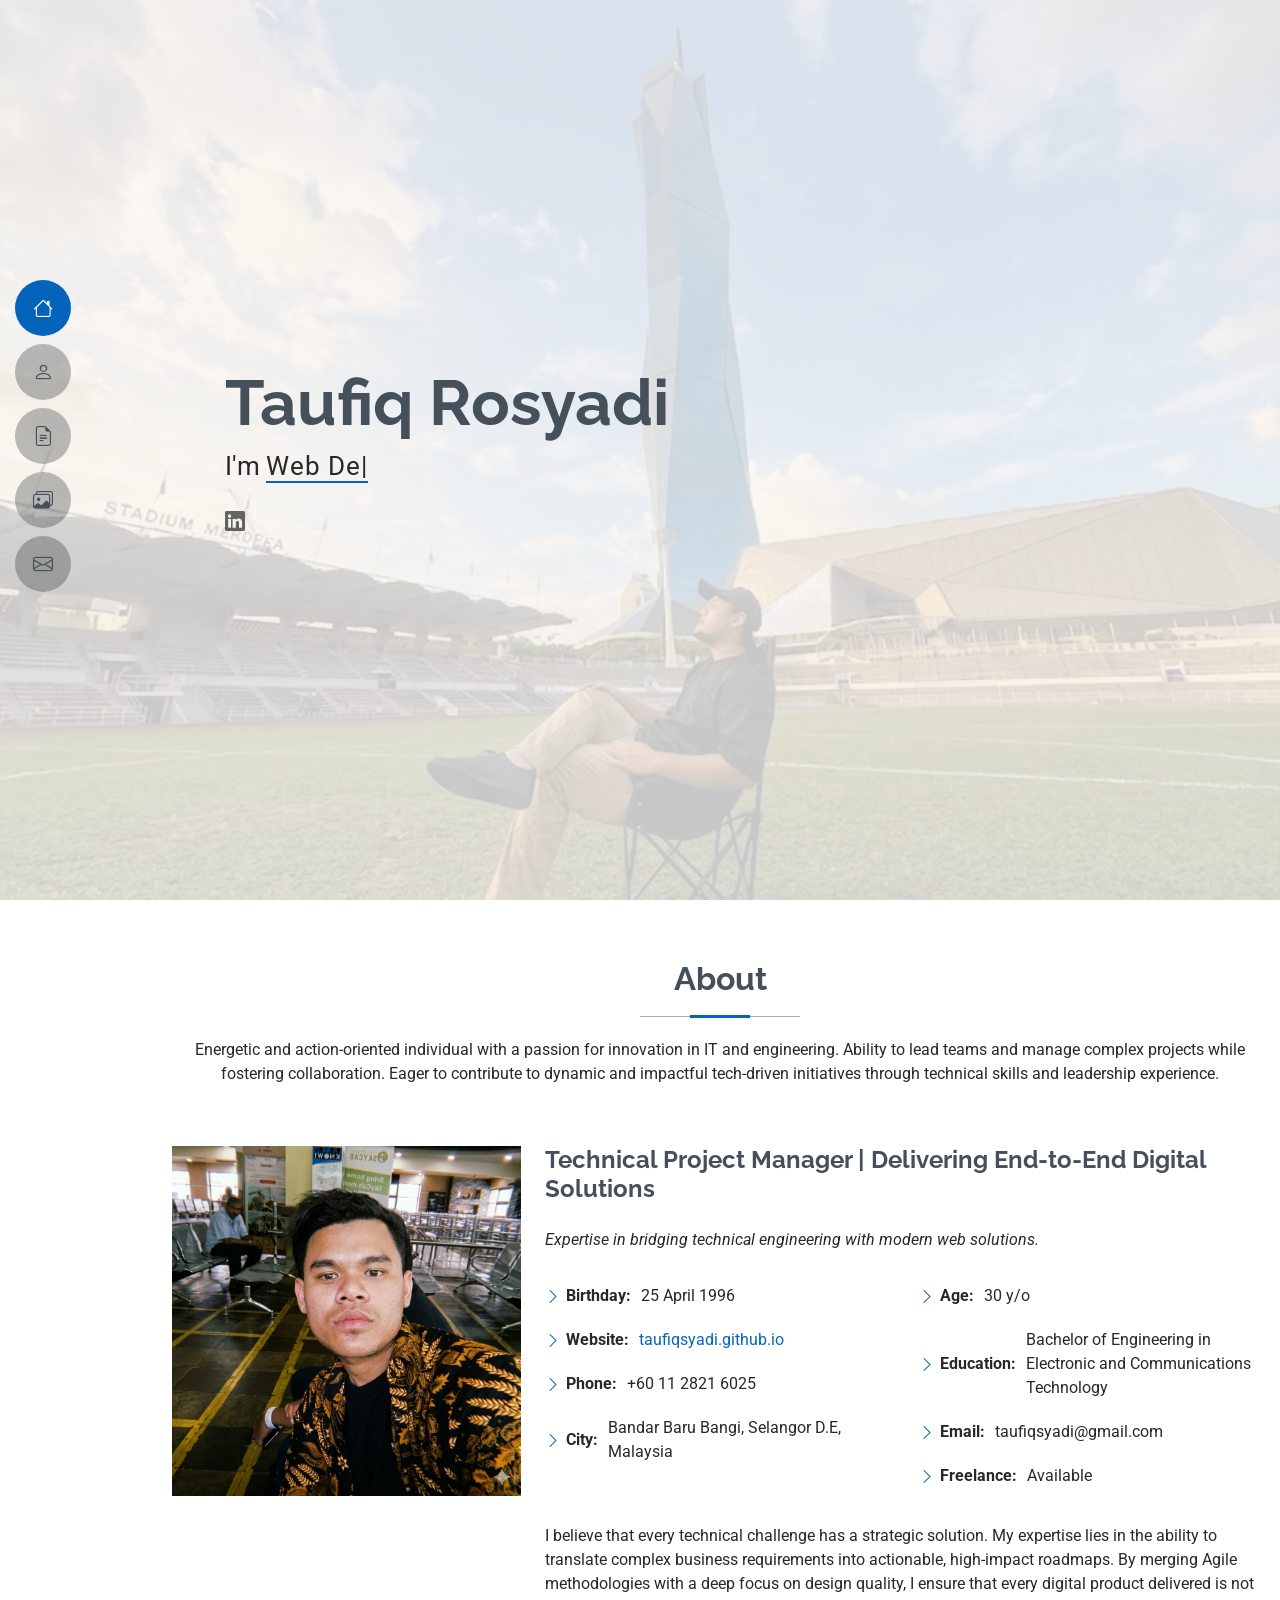
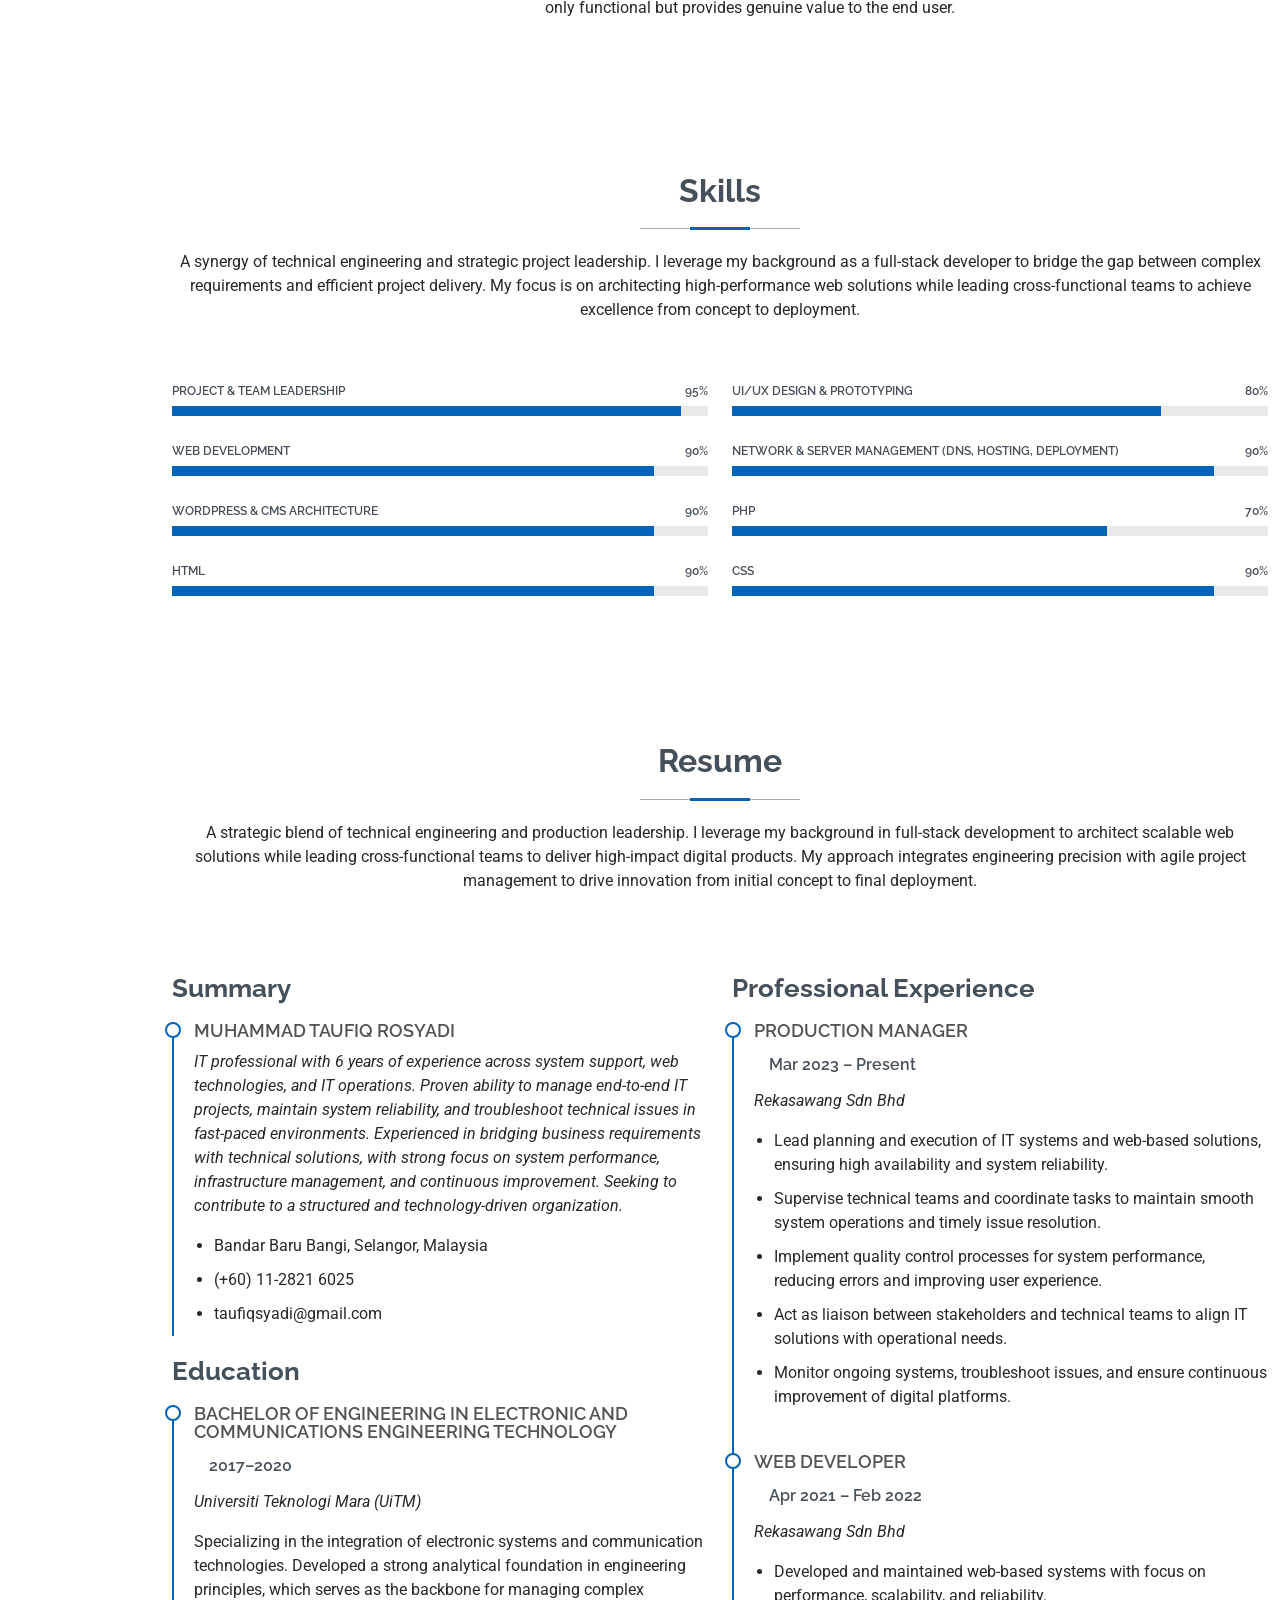
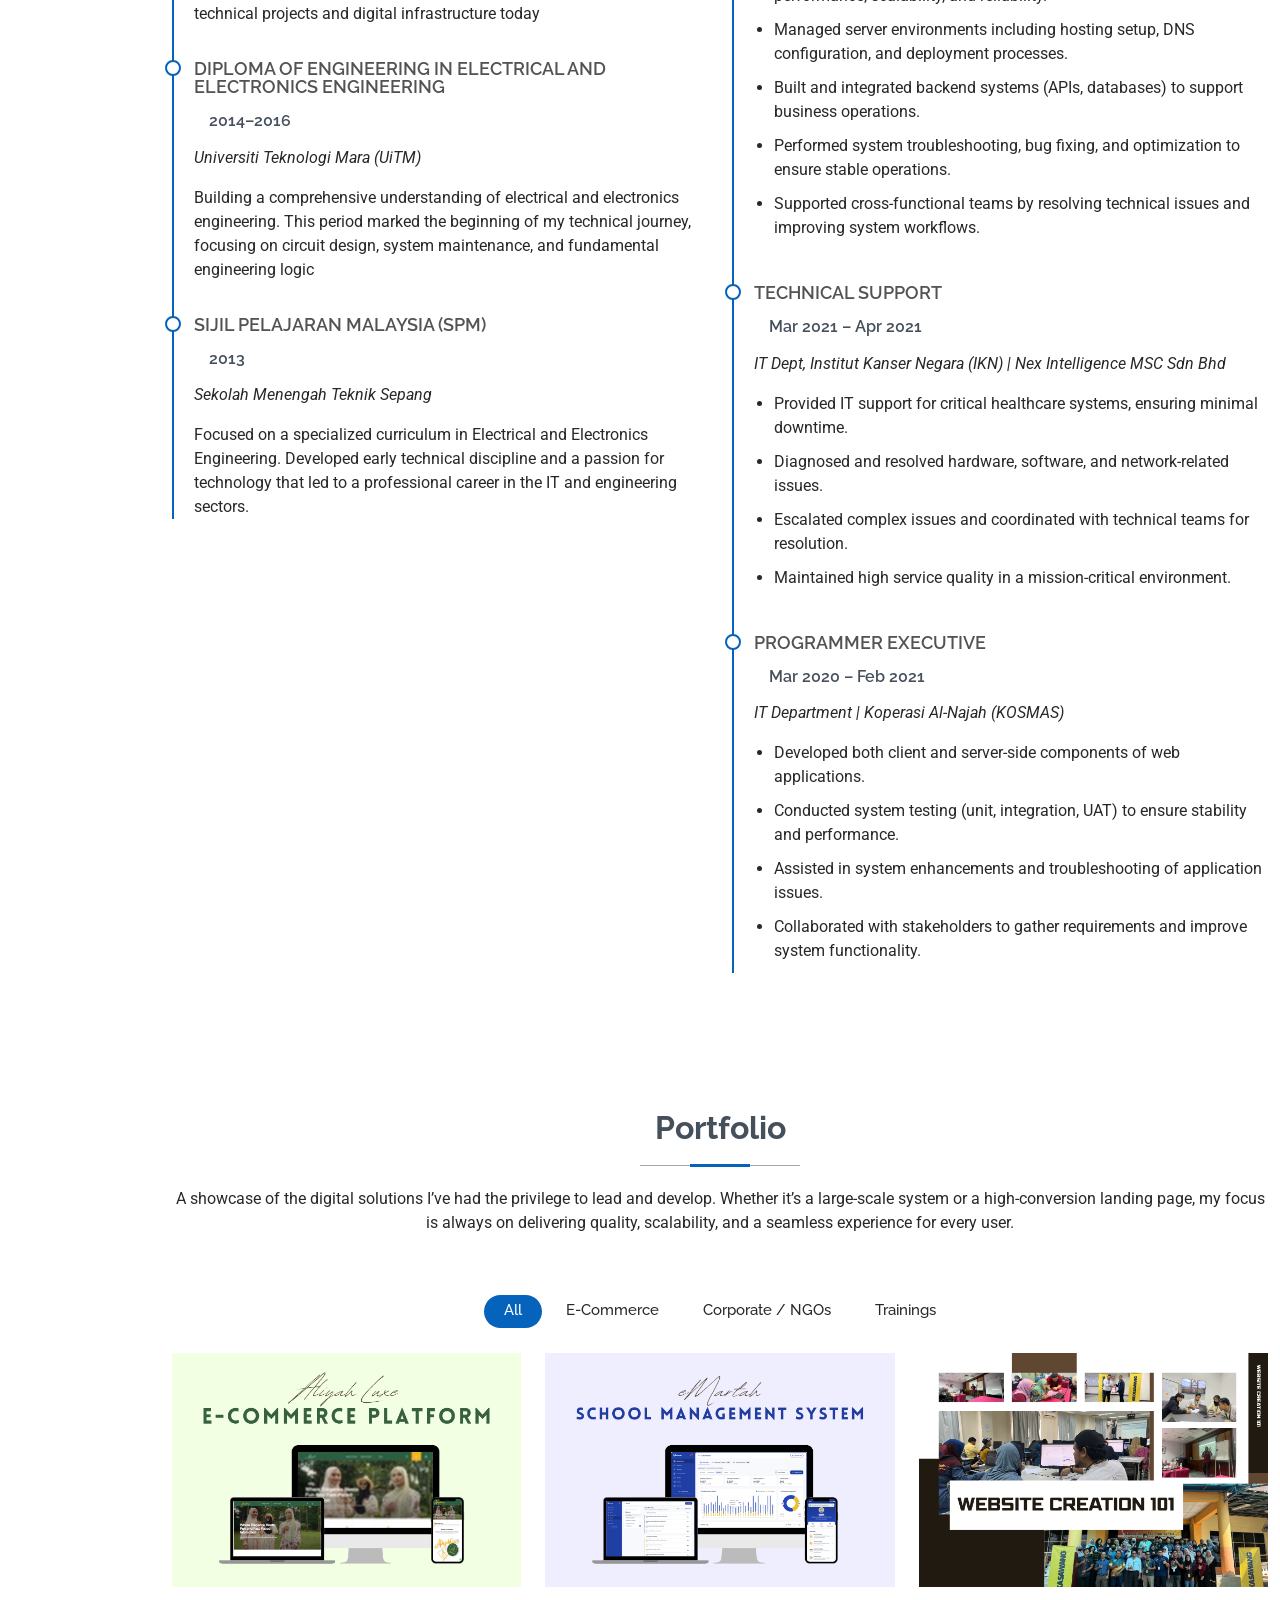
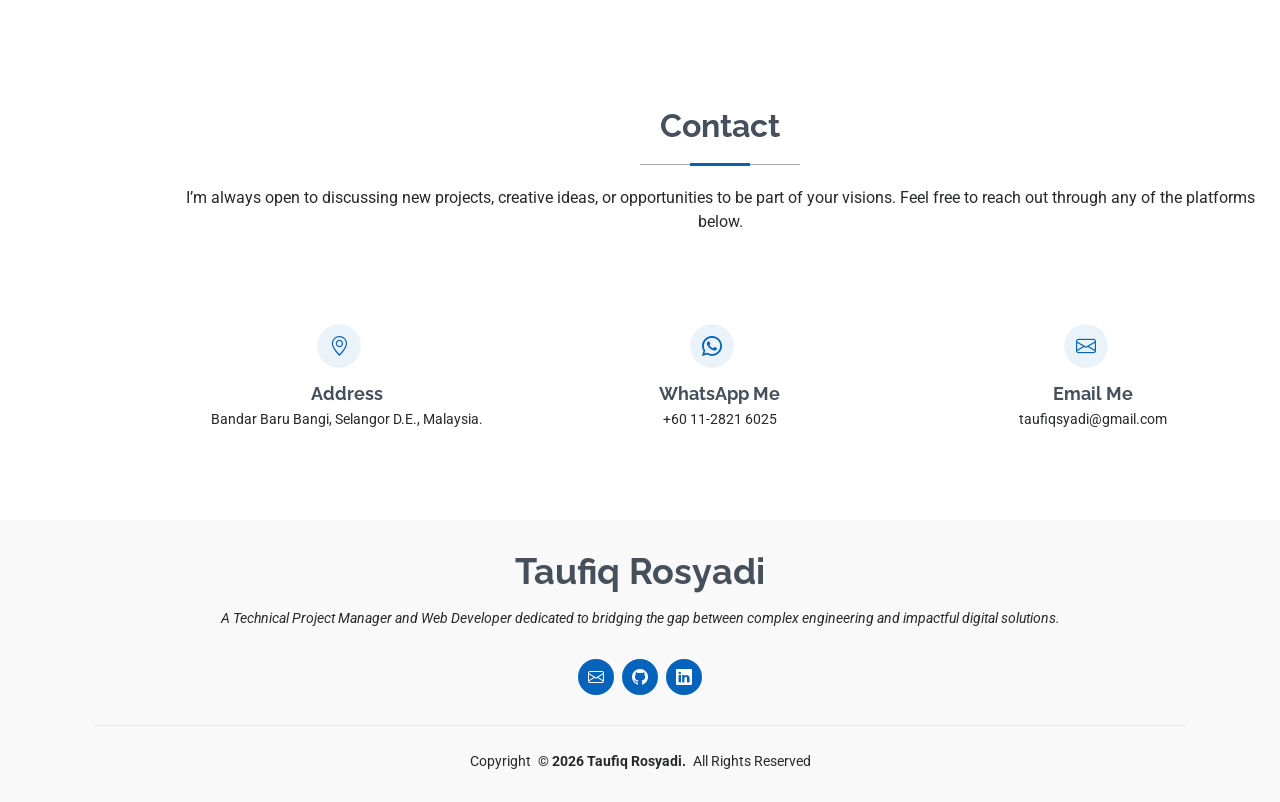
<file: index.html>
<!DOCTYPE html>
<html lang="en">

<head>
  <meta charset="utf-8">
  <meta content="width=device-width, initial-scale=1.0" name="viewport">
  <title>Taufiq Rosyadi | Portfolio</title>
  <meta content="" name="description">
  <meta content="" name="keywords">

  <!-- Favicons -->
  <link href="assets/img/tr-favicon.png" rel="icon">
  <link href="assets/img/tr-favicon.png" rel="apple-touch-icon">

  <!-- Fonts -->
  <link href="https://fonts.googleapis.com" rel="preconnect">
  <link href="https://fonts.gstatic.com" rel="preconnect" crossorigin>
  <link href="https://fonts.googleapis.com/css2?family=Roboto:ital,wght@0,100;0,300;0,400;0,500;0,700;0,900;1,100;1,300;1,400;1,500;1,700;1,900&family=Poppins:ital,wght@0,100;0,200;0,300;0,400;0,500;0,600;0,700;0,800;0,900;1,100;1,200;1,300;1,400;1,500;1,600;1,700;1,800;1,900&family=Raleway:ital,wght@0,100;0,200;0,300;0,400;0,500;0,600;0,700;0,800;0,900;1,100;1,200;1,300;1,400;1,500;1,600;1,700;1,800;1,900&display=swap" rel="stylesheet">

  <!-- Vendor CSS Files -->
  <link href="assets/vendor/bootstrap/css/bootstrap.min.css" rel="stylesheet">
  <link href="assets/vendor/bootstrap-icons/bootstrap-icons.css" rel="stylesheet">
  <link href="assets/vendor/aos/aos.css" rel="stylesheet">
  <link href="assets/vendor/glightbox/css/glightbox.min.css" rel="stylesheet">
  <link href="assets/vendor/swiper/swiper-bundle.min.css" rel="stylesheet">

  <!-- Main CSS File -->
  <link href="assets/css/main.css" rel="stylesheet">

  <!-- =======================================================
============================================================
                TAUFIQ ROSYADI | PORTFOLIO
============================================================

[ PROFIL ]
Technical Project Manager | Delivering End-to-End Digital Solutions

Seorang Production Manager di Rekasawang dengan kepakaran 
dalam menggabungkan kejuruteraan sistem dan solusi digital. 
Fokus kepada pengurusan projek dan kualiti penyampaian produk.
  ======================================================== -->
</head>

<body class="index-page">

  <header id="header" class="header d-flex flex-column justify-content-center">

    <i class="header-toggle d-xl-none bi bi-list"></i>

    <nav id="navmenu" class="navmenu">
      <ul>
        <li><a href="#hero" class="active"><i class="bi bi-house navicon"></i><span>Home</span></a></li>
        <li><a href="#about"><i class="bi bi-person navicon"></i><span>About</span></a></li>
        <li><a href="#resume"><i class="bi bi-file-earmark-text navicon"></i><span>Resume</span></a></li>
        <li><a href="#portfolio"><i class="bi bi-images navicon"></i><span>Portfolio</span></a></li>
        <li><a href="#contact"><i class="bi bi-envelope navicon"></i><span>Contact</span></a></li>
      </ul>
    </nav>

  </header>

  <main class="main">

    <!-- Hero Section -->
    <section id="hero" class="hero section light-background">

      <img src="assets/img/hero-bg-4.png" alt="">

      <div class="container" data-aos="zoom-out">
        <div class="row justify-content-center">
          <div class="col-lg-9">
            <h2>Taufiq Rosyadi</h2>
            <p>I'm <span class="typed" data-typed-items="Web Developer, UI/UX Designer, Tech Lead, IT Project Manager">Production Manager</span><span class="typed-cursor typed-cursor--blink" aria-hidden="true"></span></p>
            <div class="social-links">
              <a href="https://www.linkedin.com/in/taufiqsyadi/"><i class="bi bi-linkedin"></i></a>
            </div>
          </div>
        </div>
      </div>

    </section><!-- /Hero Section -->

    <!-- About Section -->
    <section id="about" class="about section">

      <!-- Section Title -->
<div class="container section-title" data-aos="fade-up">
  <h2>About</h2>
  <p>Energetic and action-oriented individual with a passion for innovation in IT and engineering. Ability to lead teams and manage complex projects while fostering collaboration. 
    Eager to contribute to dynamic and impactful tech-driven initiatives through technical skills and leadership experience.</p>
</div>
        <!-- End Section Title -->

      <div class="container" data-aos="fade-up" data-aos-delay="100">

        <div class="row gy-4 justify-content-center">
          <div class="col-lg-4">
            <img src="assets/img/about img.png" class="img-fluid" alt="">
          </div>
          <div class="col-lg-8 content">
            <h2>Technical Project Manager | Delivering End-to-End Digital Solutions</h2>
            <p class="fst-italic py-3">
              Expertise in bridging technical engineering with modern web solutions.
            </p>
            <div class="row">
              <div class="col-lg-6">
                <ul>
                  <li><i class="bi bi-chevron-right"></i> <strong>Birthday:</strong> <span>25 April 1996</span></li>
                  <li><i class="bi bi-chevron-right"></i> <strong>Website:</strong> <span><a href="https://taufiqsyadi.github.io/">taufiqsyadi.github.io</a></span></li>
                  <li><i class="bi bi-chevron-right"></i> <strong>Phone:</strong> <span>+60 11 2821 6025</span></li>
                  <li><i class="bi bi-chevron-right"></i> <strong>City:</strong> <span>Bandar Baru Bangi, Selangor D.E, Malaysia</span></li>
                </ul>
              </div>
              <div class="col-lg-6">
                <ul>
                  <li><i class="bi bi-chevron-right"></i> <strong>Age:</strong> <span>30 y/o</span></li>
                  <li><i class="bi bi-chevron-right"></i> <strong>Education:</strong> <span>Bachelor of Engineering in Electronic and Communications Technology</span></li>
                  <li><i class="bi bi-chevron-right"></i> <strong>Email:</strong> <span>taufiqsyadi@gmail.com</span></li>
                  <li><i class="bi bi-chevron-right"></i> <strong>Freelance:</strong> <span>Available</span></li>
                </ul>
              </div>
            </div>
            <p class="py-3">
              I believe that every technical challenge has a strategic solution. My expertise lies in the ability to translate complex business requirements into actionable, high-impact roadmaps. 
              By merging Agile methodologies with a deep focus on design quality, I ensure that every digital product delivered is not only functional but provides genuine value to the end user.
            </p>
          </div>
        </div>

      </div>

    </section><!-- /About Section -->


    <!-- Skills Section -->
    <section id="skills" class="skills section">

      <!-- Section Title -->
      <div class="container section-title" data-aos="fade-up">
        <h2>Skills</h2>
        <p>A synergy of technical engineering and strategic project leadership. I leverage my background as a full-stack developer to bridge the gap between complex requirements and efficient project delivery. 
          My focus is on architecting high-performance web solutions while leading cross-functional teams to achieve excellence from concept to deployment.</p>
      </div><!-- End Section Title -->

      <div class="container" data-aos="fade-up" data-aos-delay="100">

        <div class="row skills-content skills-animation">

          <div class="col-lg-6">

            <div class="progress">
              <span class="skill"><span>Project & Team Leadership</span> <i class="val">95%</i></span>
              <div class="progress-bar-wrap">
                <div class="progress-bar" role="progressbar" aria-valuenow="95" aria-valuemin="0" aria-valuemax="100"></div>
              </div>
            </div><!-- End Skills Item -->

            <div class="progress">
              <span class="skill"><span>Web Development</span> <i class="val">90%</i></span>
              <div class="progress-bar-wrap">
                <div class="progress-bar" role="progressbar" aria-valuenow="90" aria-valuemin="0" aria-valuemax="100"></div>
              </div>
            </div><!-- End Skills Item -->

            <div class="progress">
              <span class="skill"><span>WordPress & CMS Architecture</span> <i class="val">90%</i></span>
              <div class="progress-bar-wrap">
                <div class="progress-bar" role="progressbar" aria-valuenow="90" aria-valuemin="0" aria-valuemax="100"></div>
              </div>
            </div><!-- End Skills Item -->

            <div class="progress">
              <span class="skill"><span>HTML</span> <i class="val">90%</i></span>
              <div class="progress-bar-wrap">
                <div class="progress-bar" role="progressbar" aria-valuenow="90" aria-valuemin="0" aria-valuemax="100"></div>
              </div>
            </div><!-- End Skills Item -->

          </div>

          <div class="col-lg-6">

            <div class="progress">
              <span class="skill"><span>UI/UX Design & Prototyping</span> <i class="val">80%</i></span>
              <div class="progress-bar-wrap">
                <div class="progress-bar" role="progressbar" aria-valuenow="80" aria-valuemin="0" aria-valuemax="100"></div>
              </div>
            </div><!-- End Skills Item -->

            <div class="progress">
              <span class="skill"><span>Network & Server Management (DNS, Hosting, Deployment)</span> <i class="val">90%</i></span>
              <div class="progress-bar-wrap">
                <div class="progress-bar" role="progressbar" aria-valuenow="90" aria-valuemin="0" aria-valuemax="100"></div>
              </div>
            </div><!-- End Skills Item -->

            <div class="progress">
              <span class="skill"><span>PHP</span> <i class="val">70%</i></span>
              <div class="progress-bar-wrap">
                <div class="progress-bar" role="progressbar" aria-valuenow="70" aria-valuemin="0" aria-valuemax="100"></div>
              </div>
            </div><!-- End Skills Item -->

            <div class="progress">
              <span class="skill"><span>CSS</span> <i class="val">90%</i></span>
              <div class="progress-bar-wrap">
                <div class="progress-bar" role="progressbar" aria-valuenow="90" aria-valuemin="0" aria-valuemax="100"></div>
              </div>
            </div><!-- End Skills Item -->

          </div>

        </div>

      </div>

    </section><!-- /Skills Section -->


        </div>

      </div>

    </section><!-- /Stats Section -->

    <!-- Resume Section -->
    <section id="resume" class="resume section">

      <!-- Section Title -->
      <div class="container section-title" data-aos="fade-up">
        <h2>Resume</h2>
        <p>A strategic blend of technical engineering and production leadership. I leverage my background in full-stack development to architect scalable web solutions while leading cross-functional teams to deliver high-impact digital products. 
          My approach integrates engineering precision with agile project management to drive innovation from initial concept to final deployment.</p>
      </div><!-- End Section Title -->

      <div class="container">

        <div class="row">

          <div class="col-lg-6" data-aos="fade-up" data-aos-delay="100">
            <h3 class="resume-title">Summary</h3>

            <div class="resume-item pb-0">
              <h4>Muhammad Taufiq Rosyadi</h4>
              <p><em>IT professional with 6 years of experience across system support, web technologies, and IT operations. Proven ability to manage end-to-end IT projects, maintain system reliability, and troubleshoot technical issues in fast-paced environments. 
                Experienced in bridging business requirements with technical solutions, with strong focus on system performance, infrastructure management, and continuous improvement. Seeking to contribute to a structured and technology-driven organization.</em></p>
              <ul>
                <li>Bandar Baru Bangi, Selangor, Malaysia</li>
                <li>(+60) 11-2821 6025</li>
                <li>taufiqsyadi@gmail.com</li>
              </ul>
            </div><!-- Edn Resume Item -->

            <h3 class="resume-title">Education</h3>
            <div class="resume-item">
              <h4>Bachelor of Engineering in Electronic and Communications Engineering Technology</h4>
              <h5>2017–2020</h5>
              <p><em>Universiti Teknologi Mara (UiTM)</em></p>
              <p>Specializing in the integration of electronic systems and communication technologies. Developed a strong analytical foundation in engineering principles, which serves as the backbone for managing complex technical projects and digital infrastructure today</p>
            </div><!-- Edn Resume Item -->

            <div class="resume-item">
              <h4>Diploma of Engineering in Electrical and Electronics Engineering</h4>
              <h5>2014–2016</h5>
              <p><em>Universiti Teknologi Mara (UiTM)</em></p>
              <p>Building a comprehensive understanding of electrical and electronics engineering. This period marked the beginning of my technical journey, focusing on circuit design, system maintenance, and fundamental engineering logic</p>
            </div><!-- Edn Resume Item -->

            <div class="resume-item">
              <h4>Sijil Pelajaran Malaysia (SPM)</h4>
              <h5>2013</h5>
              <p><em>Sekolah Menengah Teknik Sepang</em></p>
              <p>Focused on a specialized curriculum in Electrical and Electronics Engineering. Developed early technical discipline and a passion for technology that led to a professional career in the IT and engineering sectors.</p>
            </div><!-- Edn Resume Item -->

          </div>

          <div class="col-lg-6" data-aos="fade-up" data-aos-delay="200">
            <h3 class="resume-title">Professional Experience</h3>
            <div class="resume-item">
              <h4>Production Manager</h4>
              <h5>Mar 2023 – Present</h5>
              <p><em>Rekasawang Sdn Bhd </em></p>
              <ul>
                <li>Lead planning and execution of IT systems and web-based solutions, ensuring high availability and system reliability.</li>
                <li>Supervise technical teams and coordinate tasks to maintain smooth system operations and timely issue resolution.</li>
                <li>Implement quality control processes for system performance, reducing errors and improving user experience.</li>
                <li>Act as liaison between stakeholders and technical teams to align IT solutions with operational needs.</li>
                <li>Monitor ongoing systems, troubleshoot issues, and ensure continuous improvement of digital platforms.</li>
              </ul>
            </div><!-- Edn Resume Item -->

            <div class="resume-item">
              <h4>Web Developer</h4>
              <h5>Apr 2021 – Feb 2022</h5>
              <p><em>Rekasawang Sdn Bhd</em></p>
              <ul>
                <li>Developed and maintained web-based systems with focus on performance, scalability, and reliability.</li>
                <li>Managed server environments including hosting setup, DNS configuration, and deployment processes.</li>
                <li>Built and integrated backend systems (APIs, databases) to support business operations.</li>
                <li>Performed system troubleshooting, bug fixing, and optimization to ensure stable operations.</li>
                <li>Supported cross-functional teams by resolving technical issues and improving system workflows.</li>
              </ul>
            </div><!-- Edn Resume Item -->

            <div class="resume-item">
              <h4>Technical Support</h4>
              <h5>Mar 2021 – Apr 2021</h5>
              <p><em>IT Dept, Institut Kanser Negara (IKN) | Nex Intelligence MSC Sdn Bhd</em></p>
              <ul>
                <li>Provided IT support for critical healthcare systems, ensuring minimal downtime.</li>
                <li>Diagnosed and resolved hardware, software, and network-related issues.</li>
                <li>Escalated complex issues and coordinated with technical teams for resolution.</li>
                <li>Maintained high service quality in a mission-critical environment.</li>
              </ul>
            </div><!-- Edn Resume Item -->

            <div class="resume-item">
              <h4>Programmer Executive</h4>
              <h5>Mar 2020 – Feb 2021</h5>
              <p><em>IT Department | Koperasi Al-Najah (KOSMAS)</em></p>
              <ul>
                <li>Developed both client and server-side components of web applications.</li>
                <li>Conducted system testing (unit, integration, UAT) to ensure stability and performance.</li>
                <li>Assisted in system enhancements and troubleshooting of application issues.</li>
                <li>Collaborated with stakeholders to gather requirements and improve system functionality.</li>
              </ul>
            </div><!-- Edn Resume Item -->
            
          </div>

        </div>

      </div>

    </section><!-- /Resume Section -->

    <!-- Portfolio Section -->
    <section id="portfolio" class="portfolio section">

      <!-- Section Title -->
      <div class="container section-title" data-aos="fade-up">
        <h2>Portfolio</h2>
        <p>A showcase of the digital solutions I’ve had the privilege to lead and develop. Whether it’s a large-scale system or a high-conversion landing page, my focus is always on delivering quality, scalability, and a seamless experience for every user.</p>
      </div><!-- End Section Title -->

      <div class="container">

        <div class="isotope-layout" data-default-filter="*" data-layout="masonry" data-sort="original-order">

          <ul class="portfolio-filters isotope-filters" data-aos="fade-up" data-aos-delay="100">
            <li data-filter="*" class="filter-active">All</li>
            <li data-filter=".filter-app">E-Commerce</li>
            <li data-filter=".filter-product">Corporate / NGOs </li>
            <li data-filter=".filter-branding">Trainings</li>
          </ul><!-- End Portfolio Filters -->

          <div class="row gy-4 isotope-container" data-aos="fade-up" data-aos-delay="200">

            <div class="col-lg-4 col-md-6 portfolio-item isotope-item filter-app">
              <img src="assets/img/masonry-portfolio/Aliyah Luxe 01.png" class="img-fluid" alt="">
              <div class="portfolio-info">
                <h4>Aliyah Luxe</h4>
                <p>E-Commerce Platform</p>
                <a href="assets/img/masonry-portfolio/Aliyah Luxe 01.png" title="App 1" data-gallery="portfolio-gallery-app" class="glightbox preview-link"><i class="bi bi-zoom-in"></i></a>
                <a href="portfolio-details.html" title="More Details" class="details-link"><i class="bi bi-link-45deg"></i></a>
              </div>
            </div><!-- End Portfolio Item -->

            <div class="col-lg-4 col-md-6 portfolio-item isotope-item filter-product">
              <img src="assets/img/masonry-portfolio/eMartah 01.png" class="img-fluid" alt="">
              <div class="portfolio-info">
                <h4>eMartah</h4>
                <p>School management system</p>
                <a href="assets/img/masonry-portfolio/eMartah 01.png" title="Product 1" data-gallery="portfolio-gallery-product" class="glightbox preview-link"><i class="bi bi-zoom-in"></i></a>
                <a href="emartah-portfolio.html" title="More Details" class="details-link"><i class="bi bi-link-45deg"></i></a>
              </div>
            </div><!-- End Portfolio Item -->

            <div class="col-lg-4 col-md-6 portfolio-item isotope-item filter-branding">
              <img src="assets/img/masonry-portfolio/Arau01.png" class="img-fluid" alt="">
              <div class="portfolio-info">
                <h4>Speaker / Trainer</h4>
                <p>PolyCC KEDAH PERLIS @ PAUH INN PTSS</p>
                <a href="assets/img/masonry-portfolio/Arau01.png" title="Branding 1" data-gallery="portfolio-gallery-branding" class="glightbox preview-link"><i class="bi bi-zoom-in"></i></a>
                <a href="arau-portfolio-details.html" title="More Details" class="details-link"><i class="bi bi-link-45deg"></i></a>
              </div>
            </div><!-- End Portfolio Item -->

         <!--   <div class="col-lg-4 col-md-6 portfolio-item isotope-item filter-app">
              <img src="assets/img/masonry-portfolio/masonry-portfolio-4.jpg" class="img-fluid" alt="">
              <div class="portfolio-info">
                <h4>App 2</h4>
                <p>Lorem ipsum, dolor sit</p>
                <a href="assets/img/masonry-portfolio/masonry-portfolio-4.jpg" title="App 2" data-gallery="portfolio-gallery-app" class="glightbox preview-link"><i class="bi bi-zoom-in"></i></a>
                <a href="portfolio-details.html" title="More Details" class="details-link"><i class="bi bi-link-45deg"></i></a>
              </div>
            </div> End Portfolio Item -->

          <!--  <div class="col-lg-4 col-md-6 portfolio-item isotope-item filter-product">
              <img src="assets/img/masonry-portfolio/masonry-portfolio-5.jpg" class="img-fluid" alt="">
              <div class="portfolio-info">
                <h4>Product 2</h4>
                <p>Lorem ipsum, dolor sit</p>
                <a href="assets/img/masonry-portfolio/masonry-portfolio-5.jpg" title="Product 2" data-gallery="portfolio-gallery-product" class="glightbox preview-link"><i class="bi bi-zoom-in"></i></a>
                <a href="portfolio-details.html" title="More Details" class="details-link"><i class="bi bi-link-45deg"></i></a>
              </div>
            </div> End Portfolio Item -->

           <!-- <div class="col-lg-4 col-md-6 portfolio-item isotope-item filter-branding">
              <img src="assets/img/masonry-portfolio/masonry-portfolio-6.jpg" class="img-fluid" alt="">
              <div class="portfolio-info">
                <h4>Branding 2</h4>
                <p>Lorem ipsum, dolor sit</p>
                <a href="assets/img/masonry-portfolio/masonry-portfolio-6.jpg" title="Branding 2" data-gallery="portfolio-gallery-branding" class="glightbox preview-link"><i class="bi bi-zoom-in"></i></a>
                <a href="portfolio-details.html" title="More Details" class="details-link"><i class="bi bi-link-45deg"></i></a>
              </div>
            </div> End Portfolio Item -->

           <!-- <div class="col-lg-4 col-md-6 portfolio-item isotope-item filter-app">
              <img src="assets/img/masonry-portfolio/masonry-portfolio-7.jpg" class="img-fluid" alt="">
              <div class="portfolio-info">
                <h4>App 3</h4>
                <p>Lorem ipsum, dolor sit</p>
                <a href="assets/img/masonry-portfolio/masonry-portfolio-7.jpg" title="App 3" data-gallery="portfolio-gallery-app" class="glightbox preview-link"><i class="bi bi-zoom-in"></i></a>
                <a href="portfolio-details.html" title="More Details" class="details-link"><i class="bi bi-link-45deg"></i></a>
              </div>
            </div> End Portfolio Item -->

         <!--   <div class="col-lg-4 col-md-6 portfolio-item isotope-item filter-product">
              <img src="assets/img/masonry-portfolio/masonry-portfolio-8.jpg" class="img-fluid" alt="">
              <div class="portfolio-info">
                <h4>Product 3</h4>
                <p>Lorem ipsum, dolor sit</p>
                <a href="assets/img/masonry-portfolio/masonry-portfolio-8.jpg" title="Product 3" data-gallery="portfolio-gallery-product" class="glightbox preview-link"><i class="bi bi-zoom-in"></i></a>
                <a href="portfolio-details.html" title="More Details" class="details-link"><i class="bi bi-link-45deg"></i></a>
              </div>
            </div> End Portfolio Item -->

           <!-- <div class="col-lg-4 col-md-6 portfolio-item isotope-item filter-branding">
              <img src="assets/img/masonry-portfolio/masonry-portfolio-9.jpg" class="img-fluid" alt="">
              <div class="portfolio-info">
                <h4>Branding 3</h4>
                <p>Lorem ipsum, dolor sit</p>
                <a href="assets/img/masonry-portfolio/masonry-portfolio-9.jpg" title="Branding 2" data-gallery="portfolio-gallery-branding" class="glightbox preview-link"><i class="bi bi-zoom-in"></i></a>
                <a href="portfolio-details.html" title="More Details" class="details-link"><i class="bi bi-link-45deg"></i></a>
              </div>
            </div> End Portfolio Item -->

          </div><!-- End Portfolio Container -->

        </div>

      </div>

    </section><!-- /Portfolio Section -->


    <!-- Contact Section -->
<section id="contact" class="contact section">

  <div class="container section-title" data-aos="fade-up">
    <h2>Contact</h2>
    <p>I’m always open to discussing new projects, creative ideas, or opportunities to be part of your visions. Feel free to reach out through any of the platforms below.</p>
  </div><div class="container" data-aos="fade" data-aos-delay="100">

    <div class="row gy-4 justify-content-center">

      <div class="col-lg-4 col-md-6">
        <div class="info-item d-flex flex-column align-items-center justify-content-center" data-aos="fade-up" data-aos-delay="200" style="padding: 30px; height: 100%; text-align: center;">
          <i class="bi bi-geo-alt" style="margin-bottom: 15px;"></i>
          <div>
            <h3>Address</h3>
            <p>Bandar Baru Bangi, Selangor D.E., Malaysia.</p>
          </div>
        </div>
      </div><div class="col-lg-4 col-md-6">
        <a href="https://wa.me/601128216025" target="_blank" style="text-decoration: none; color: inherit;">
          <div class="info-item d-flex flex-column align-items-center justify-content-center" data-aos="fade-up" data-aos-delay="300" style="padding: 30px; height: 100%; text-align: center;">
            <i class="bi bi-whatsapp" style="margin-bottom: 15px;"></i>
            <div>
              <h3>WhatsApp Me</h3>
              <p>+60 11-2821 6025</p>
            </div>
          </div>
        </a>
      </div><div class="col-lg-4 col-md-6">
        <a href="mailto:taufiqsyadi@gmail.com" style="text-decoration: none; color: inherit;">
          <div class="info-item d-flex flex-column align-items-center justify-content-center" data-aos="fade-up" data-aos-delay="400" style="padding: 30px; height: 100%; text-align: center;">
            <i class="bi bi-envelope" style="margin-bottom: 15px;"></i>
            <div>
              <h3>Email Me</h3>
              <p>taufiqsyadi@gmail.com</p>
            </div>
          </div>
        </a>
      </div></div>

  </div>

</section><!-- /Contact Section -->

  </main>

  <footer id="footer" class="footer position-relative light-background">
    <div class="container">
      <h3 class="sitename">Taufiq Rosyadi</h3>
      <p>A Technical Project Manager and Web Developer dedicated to bridging the gap between complex engineering and impactful digital solutions.</p>
      <div class="social-links d-flex justify-content-center">
        <a href="mailto:taufiqsyadi@gmail.com"><i class="bi bi-envelope"></i></a>
        <a href="taufiqsyadi.github.io"><i class="bi bi-github"></i></a>
        <a href="https://www.linkedin.com/in/taufiqsyadi/"><i class="bi bi-linkedin"></i></a>
      </div>
      <div class="container">
        <div class="copyright">
          <span>Copyright</span> <strong class="px-1 sitename">© 2026 Taufiq Rosyadi.</strong> <span>All Rights Reserved</span>
        </div>

      </div>
    </div>
  </footer>

  <!-- Scroll Top -->
  <a href="#" id="scroll-top" class="scroll-top d-flex align-items-center justify-content-center"><i class="bi bi-arrow-up-short"></i></a>

  <!-- Preloader -->
  <div id="preloader"></div>

  <!-- Vendor JS Files -->
  <script src="assets/vendor/bootstrap/js/bootstrap.bundle.min.js"></script>
  <script src="assets/vendor/php-email-form/validate.js"></script>
  <script src="assets/vendor/aos/aos.js"></script>
  <script src="assets/vendor/typed.js/typed.umd.js"></script>
  <script src="assets/vendor/purecounter/purecounter_vanilla.js"></script>
  <script src="assets/vendor/waypoints/noframework.waypoints.js"></script>
  <script src="assets/vendor/glightbox/js/glightbox.min.js"></script>
  <script src="assets/vendor/imagesloaded/imagesloaded.pkgd.min.js"></script>
  <script src="assets/vendor/isotope-layout/isotope.pkgd.min.js"></script>
  <script src="assets/vendor/swiper/swiper-bundle.min.js"></script>

  <!-- Main JS File -->
  <script src="assets/js/main.js"></script>

</body>

</html>
</file>
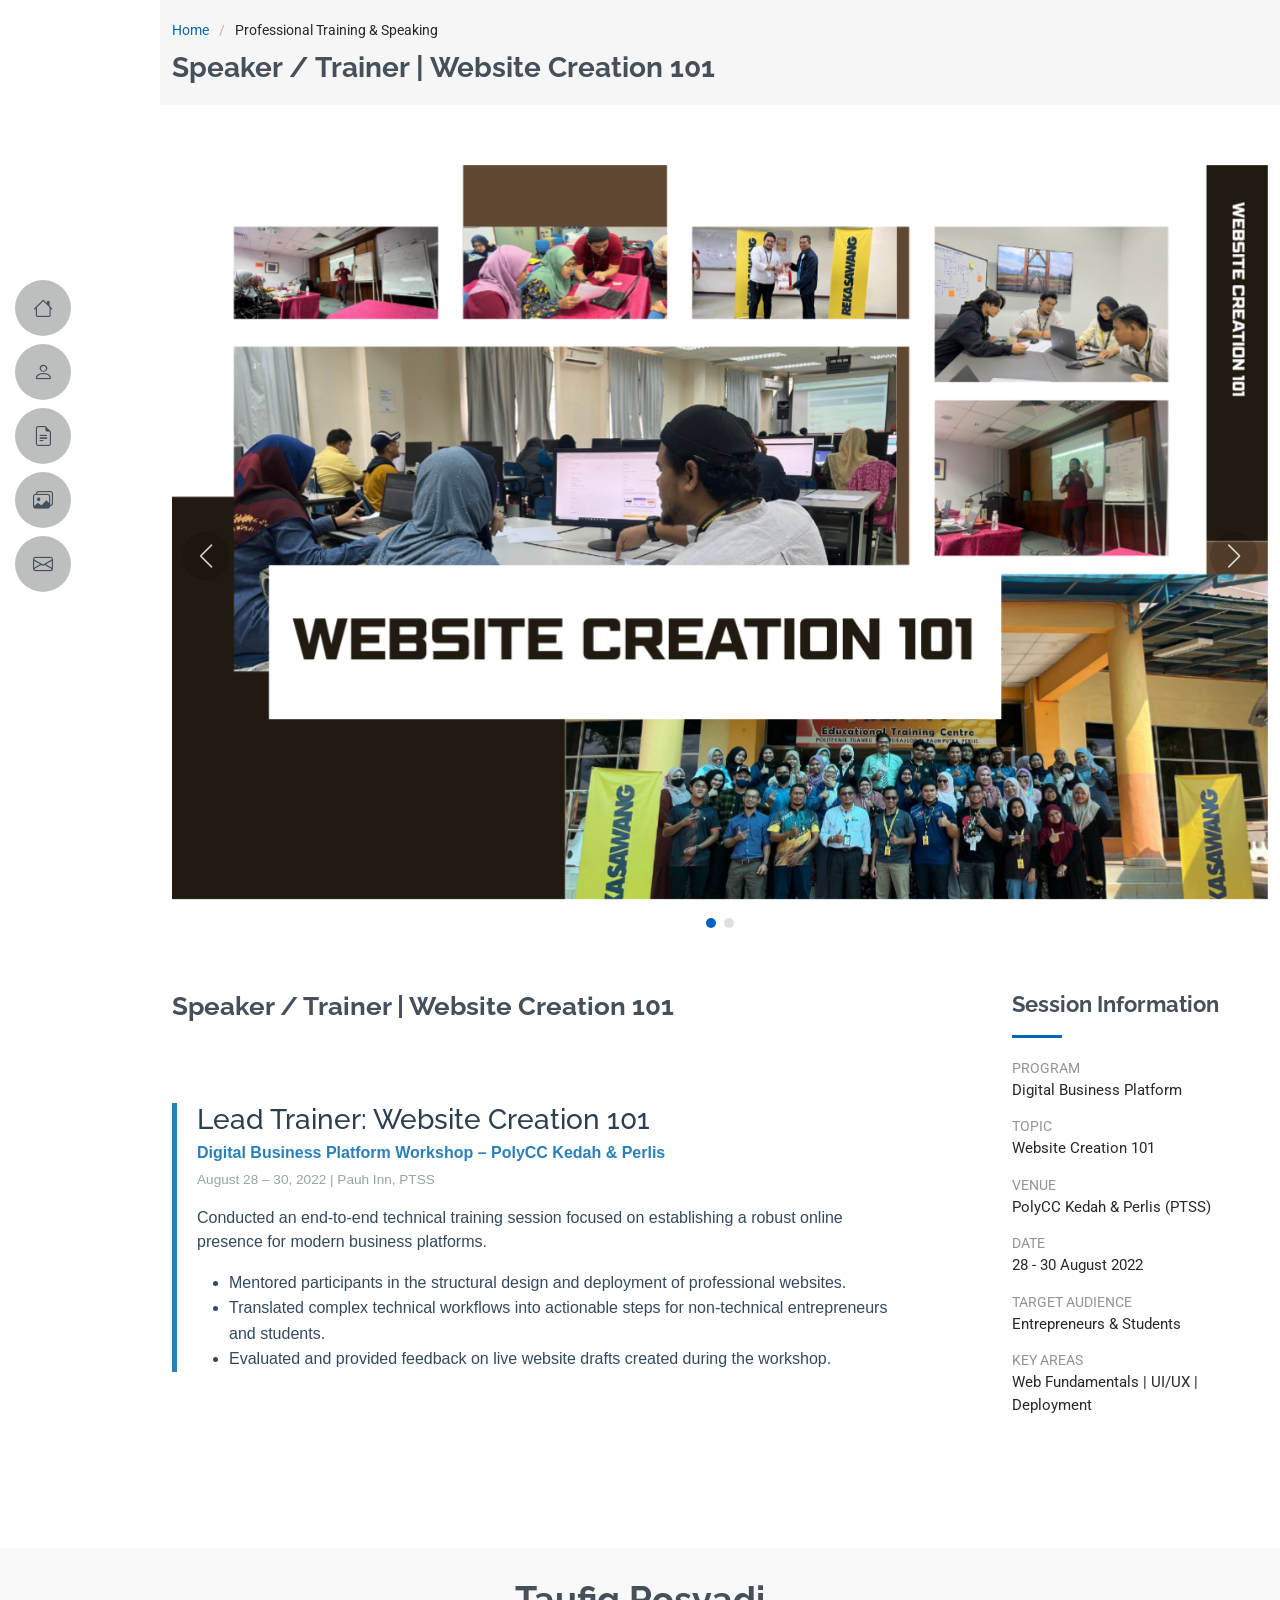
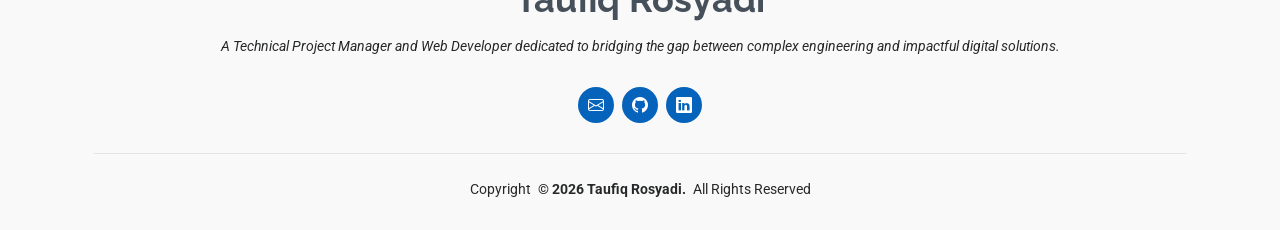
<file: arau-portfolio-details.html>
<!DOCTYPE html>
<html lang="en">

<head>
  <meta charset="utf-8">
  <meta content="width=device-width, initial-scale=1.0" name="viewport">
  <title>Portfolio Professional Training & Speaking</title>
  <meta content="" name="description">
  <meta content="" name="keywords">

  <!-- Favicons -->
  <link href="assets/img/tr-favicon.png" rel="icon">
  <link href="assets/img/tr-favicon.png" rel="apple-touch-icon">

  <!-- Fonts -->
  <link href="https://fonts.googleapis.com" rel="preconnect">
  <link href="https://fonts.gstatic.com" rel="preconnect" crossorigin>
  <link href="https://fonts.googleapis.com/css2?family=Roboto:ital,wght@0,100;0,300;0,400;0,500;0,700;0,900;1,100;1,300;1,400;1,500;1,700;1,900&family=Poppins:ital,wght@0,100;0,200;0,300;0,400;0,500;0,600;0,700;0,800;0,900;1,100;1,200;1,300;1,400;1,500;1,600;1,700;1,800;1,900&family=Raleway:ital,wght@0,100;0,200;0,300;0,400;0,500;0,600;0,700;0,800;0,900;1,100;1,200;1,300;1,400;1,500;1,600;1,700;1,800;1,900&display=swap" rel="stylesheet">

  <!-- Vendor CSS Files -->
  <link href="assets/vendor/bootstrap/css/bootstrap.min.css" rel="stylesheet">
  <link href="assets/vendor/bootstrap-icons/bootstrap-icons.css" rel="stylesheet">
  <link href="assets/vendor/aos/aos.css" rel="stylesheet">
  <link href="assets/vendor/glightbox/css/glightbox.min.css" rel="stylesheet">
  <link href="assets/vendor/swiper/swiper-bundle.min.css" rel="stylesheet">

  <!-- Main CSS File -->
  <link href="assets/css/main.css" rel="stylesheet">
  <!-- =======================================================
============================================================
                TAUFIQ ROSYADI | PORTFOLIO
============================================================

[ PROFIL ]
Technical Project Manager | Delivering End-to-End Digital Solutions

Seorang Production Manager di Rekasawang dengan kepakaran 
dalam menggabungkan kejuruteraan sistem dan solusi digital. 
Fokus kepada pengurusan projek dan kualiti penyampaian produk.
  ======================================================== -->
</head>

<body class="portfolio-details-page">

  <header id="header" class="header d-flex flex-column justify-content-center">

    <i class="header-toggle d-xl-none bi bi-list"></i>

    <nav id="navmenu" class="navmenu">
      <ul>
        <li><a href="taufiqsyadi.github.io/#hero"><i class="bi bi-house navicon"></i><span>Home</span></a></li>
        <li><a href="taufiqsyadi.github.io/#about"><i class="bi bi-person navicon"></i><span>About</span></a></li>
        <li><a href="taufiqsyadi.github.io/#resume"><i class="bi bi-file-earmark-text navicon"></i><span>Resume</span></a></li>
        <li><a href="taufiqsyadi.github.io/#portfolio"><i class="bi bi-images navicon"></i><span>Portfolio</span></a></li>
        <li><a href="taufiqsyadi.github.io/#contact"><i class="bi bi-envelope navicon"></i><span>Contact</span></a></li>
      </ul>
    </nav>

  </header>

  <main class="main">

    <!-- Page Title -->
    <div class="page-title" data-aos="fade">
      <div class="container">
        <nav class="breadcrumbs">
          <ol>
            <li><a href="index.html">Home</a></li>
            <li class="current">Professional Training & Speaking</li>
          </ol>
        </nav>
        <h1>Speaker / Trainer | Website Creation 101</h1>
      </div>
    </div><!-- End Page Title -->

    <!-- Portfolio Details Section -->
    <section id="portfolio-details" class="portfolio-details section">

      <div class="container" data-aos="fade-up">

        <div class="portfolio-details-slider swiper init-swiper">
          <script type="application/json" class="swiper-config">
            {
              "loop": true,
              "speed": 600,
              "autoplay": {
                "delay": 5000
              },
              "slidesPerView": "auto",
              "navigation": {
                "nextEl": ".swiper-button-next",
                "prevEl": ".swiper-button-prev"
              },
              "pagination": {
                "el": ".swiper-pagination",
                "type": "bullets",
                "clickable": true
              }
            }
          </script>
          <div class="swiper-wrapper align-items-center">

            <div class="swiper-slide">
              <img src="assets/img/portfolio/Arau01.png" alt="">
            </div>

            <div class="swiper-slide">
              <img src="assets/img/portfolio/Arau02.png" alt="">
            </div>

          </div>
          <div class="swiper-button-prev"></div>
          <div class="swiper-button-next"></div>
          <div class="swiper-pagination"></div>
        </div>

        <div class="row justify-content-between gy-4 mt-4">

          <div class="col-lg-8" data-aos="fade-up">
            <div class="portfolio-description">
              <h2>Speaker / Trainer | Website Creation 101</h2>
                <section class="portfolio-item" style="margin-bottom: 40px; font-family: sans-serif;">
                    <div style="border-left: 5px solid #2980b9; padding-left: 20px;">
                        <h3 style="margin: 0; color: #2c3e50;">Lead Trainer: Website Creation 101</h3>
                        <p style="margin: 5px 0; font-weight: 600; color: #2980b9;">
                            Digital Business Platform Workshop – PolyCC Kedah & Perlis
                        </p>
                        <span style="display: block; font-size: 0.85em; color: #95a5a6; margin-bottom: 15px;">
                            August 28 – 30, 2022 | Pauh Inn, PTSS
                        </span>
                        
                        <p style="color: #34495e; line-height: 1.5;">
                            Conducted an end-to-end technical training session focused on establishing a robust online presence for modern business platforms.
                        </p>
                        
                        <ul style="color: #34495e; line-height: 1.6;">
                            <li>Mentored participants in the structural design and deployment of professional websites.</li>
                            <li>Translated complex technical workflows into actionable steps for non-technical entrepreneurs and students.</li>
                            <li>Evaluated and provided feedback on live website drafts created during the workshop.</li>
                        </ul>
                    </div>
                </section>

            </div>
          </div>

          <div class="col-lg-3" data-aos="fade-up" data-aos-delay="100">
            <div class="portfolio-info">
              <h3>Session Information</h3>
              <ul>
                <li><strong>Program</strong> Digital Business Platform</li>
                <li><strong>Topic</strong> Website Creation 101</li>
                <li><strong>Venue</strong> PolyCC Kedah & Perlis (PTSS)</li>
                <li><strong>Date</strong> 28 - 30 August 2022</li>
                <li><strong>Target Audience</strong> Entrepreneurs & Students</li>
                <li><strong>Key Areas</strong> Web Fundamentals | UI/UX | Deployment</li>
              </ul>
            </div>
          </div>

        </div>

      </div>

    </section><!-- /Portfolio Details Section -->

  </main>

  <footer id="footer" class="footer position-relative light-background">
    <div class="container">
      <h3 class="sitename">Taufiq Rosyadi</h3>
      <p>A Technical Project Manager and Web Developer dedicated to bridging the gap between complex engineering and impactful digital solutions.</p>
      <div class="social-links d-flex justify-content-center">
        <a href="mailto:taufiqsyadi@gmail.com"><i class="bi bi-envelope"></i></a>
        <a href="taufiqsyadi.github.io"><i class="bi bi-github"></i></a>
        <a href="https://www.linkedin.com/in/taufiqsyadi/"><i class="bi bi-linkedin"></i></a>
      </div>
      <div class="container">
        <div class="copyright">
          <span>Copyright</span> <strong class="px-1 sitename">© 2026 Taufiq Rosyadi.</strong> <span>All Rights Reserved</span>
        </div>

      </div>
    </div>
  </footer>

  <!-- Scroll Top -->
  <a href="#" id="scroll-top" class="scroll-top d-flex align-items-center justify-content-center"><i class="bi bi-arrow-up-short"></i></a>

  <!-- Preloader -->
  <div id="preloader"></div>

  <!-- Vendor JS Files -->
  <script src="assets/vendor/bootstrap/js/bootstrap.bundle.min.js"></script>
  <script src="assets/vendor/php-email-form/validate.js"></script>
  <script src="assets/vendor/aos/aos.js"></script>
  <script src="assets/vendor/typed.js/typed.umd.js"></script>
  <script src="assets/vendor/purecounter/purecounter_vanilla.js"></script>
  <script src="assets/vendor/waypoints/noframework.waypoints.js"></script>
  <script src="assets/vendor/glightbox/js/glightbox.min.js"></script>
  <script src="assets/vendor/imagesloaded/imagesloaded.pkgd.min.js"></script>
  <script src="assets/vendor/isotope-layout/isotope.pkgd.min.js"></script>
  <script src="assets/vendor/swiper/swiper-bundle.min.js"></script>

  <!-- Main JS File -->
  <script src="assets/js/main.js"></script>

</body>

</html>
</file>
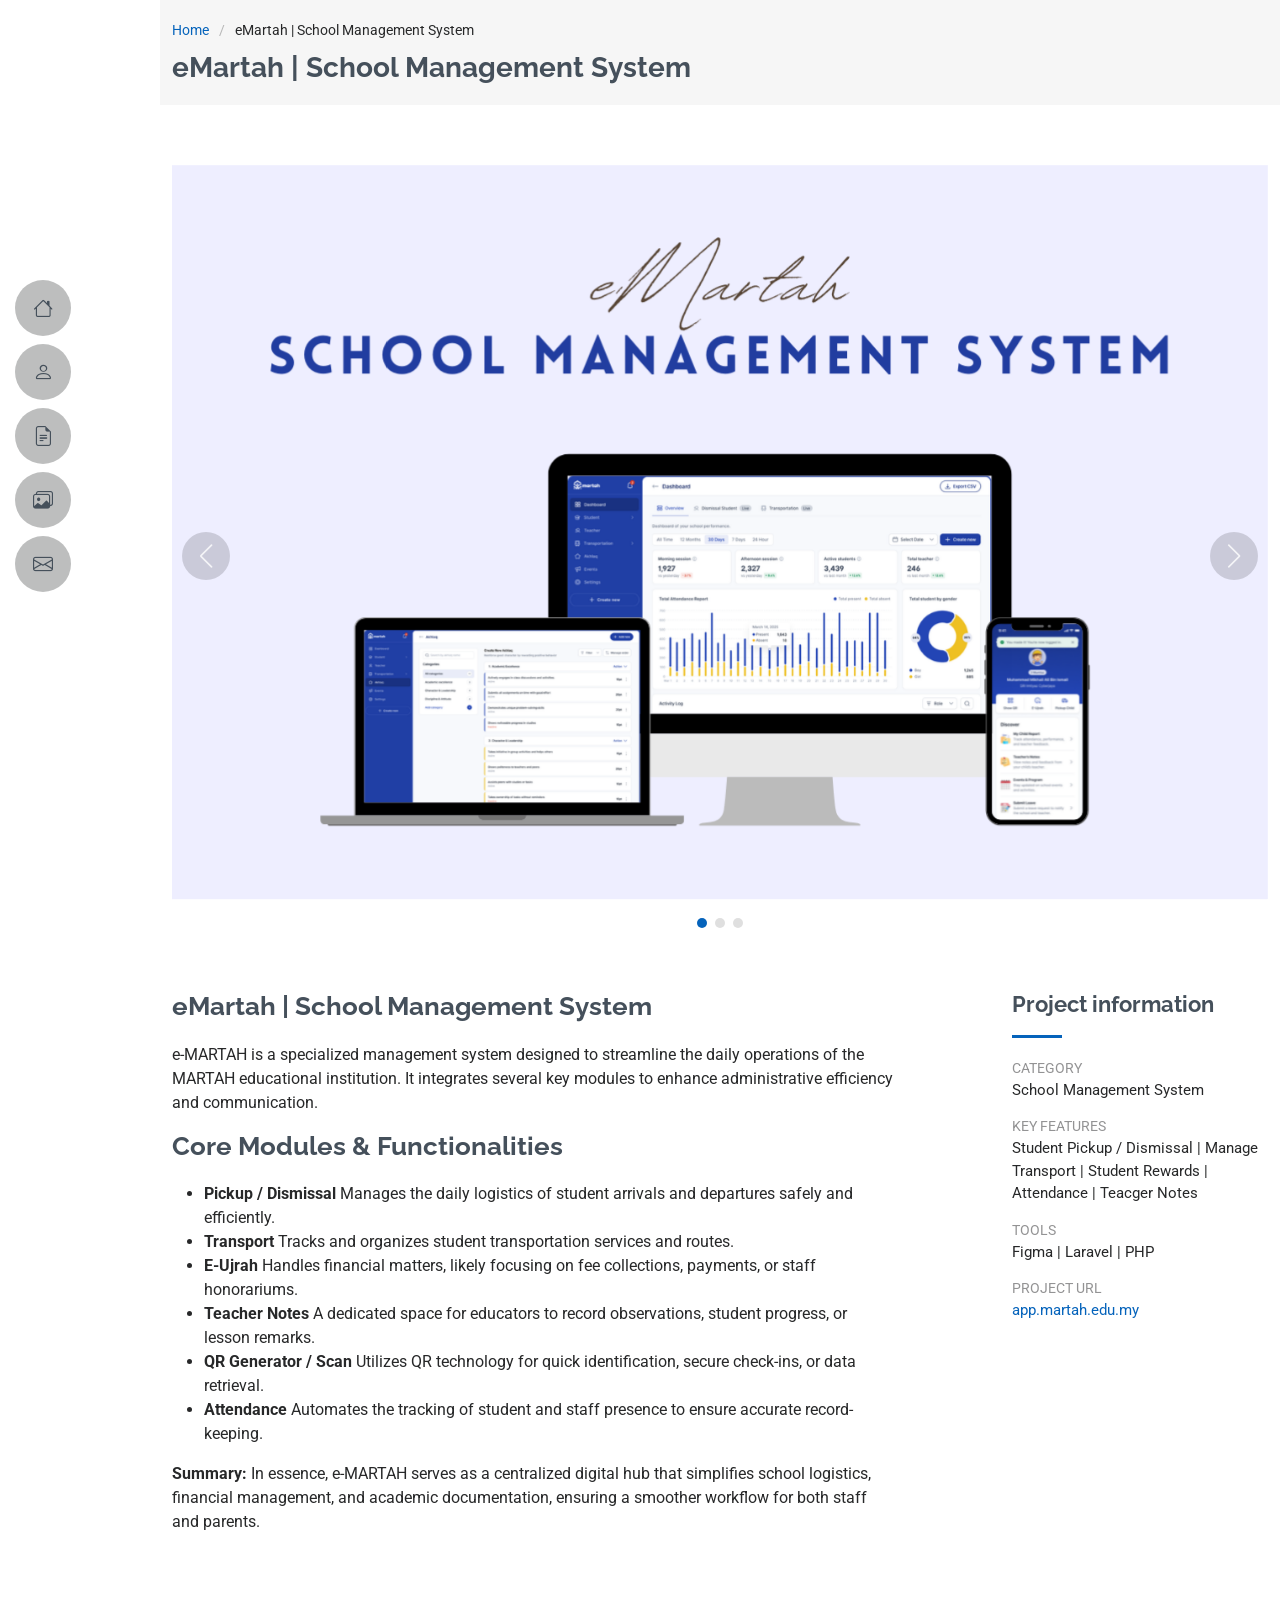
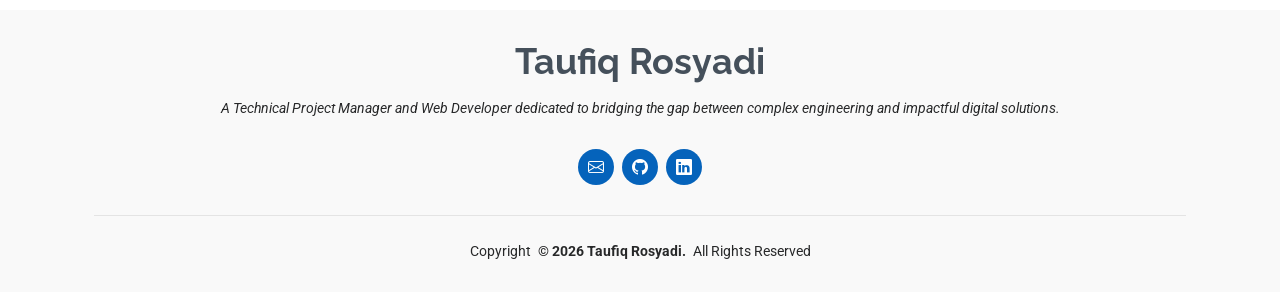
<file: emartah-portfolio.html>
<!DOCTYPE html>
<html lang="en">

<head>
  <meta charset="utf-8">
  <meta content="width=device-width, initial-scale=1.0" name="viewport">
  <title>Portfolio eMartah - School Management System</title>
  <meta content="" name="description">
  <meta content="" name="keywords">

  <!-- Favicons -->
  <link href="assets/img/tr-favicon.png" rel="icon">
  <link href="assets/img/tr-favicon.png" rel="apple-touch-icon">

  <!-- Fonts -->
  <link href="https://fonts.googleapis.com" rel="preconnect">
  <link href="https://fonts.gstatic.com" rel="preconnect" crossorigin>
  <link href="https://fonts.googleapis.com/css2?family=Roboto:ital,wght@0,100;0,300;0,400;0,500;0,700;0,900;1,100;1,300;1,400;1,500;1,700;1,900&family=Poppins:ital,wght@0,100;0,200;0,300;0,400;0,500;0,600;0,700;0,800;0,900;1,100;1,200;1,300;1,400;1,500;1,600;1,700;1,800;1,900&family=Raleway:ital,wght@0,100;0,200;0,300;0,400;0,500;0,600;0,700;0,800;0,900;1,100;1,200;1,300;1,400;1,500;1,600;1,700;1,800;1,900&display=swap" rel="stylesheet">

  <!-- Vendor CSS Files -->
  <link href="assets/vendor/bootstrap/css/bootstrap.min.css" rel="stylesheet">
  <link href="assets/vendor/bootstrap-icons/bootstrap-icons.css" rel="stylesheet">
  <link href="assets/vendor/aos/aos.css" rel="stylesheet">
  <link href="assets/vendor/glightbox/css/glightbox.min.css" rel="stylesheet">
  <link href="assets/vendor/swiper/swiper-bundle.min.css" rel="stylesheet">

  <!-- Main CSS File -->
  <link href="assets/css/main.css" rel="stylesheet">
  <!-- =======================================================
============================================================
                TAUFIQ ROSYADI | PORTFOLIO
============================================================

[ PROFIL ]
Technical Project Manager | Delivering End-to-End Digital Solutions

Seorang Production Manager di Rekasawang dengan kepakaran 
dalam menggabungkan kejuruteraan sistem dan solusi digital. 
Fokus kepada pengurusan projek dan kualiti penyampaian produk.
  ======================================================== -->
</head>

<body class="portfolio-details-page">

  <header id="header" class="header d-flex flex-column justify-content-center">

    <i class="header-toggle d-xl-none bi bi-list"></i>

    <nav id="navmenu" class="navmenu">
      <ul>
        <li><a href="taufiqsyadi.github.io/#hero"><i class="bi bi-house navicon"></i><span>Home</span></a></li>
        <li><a href="taufiqsyadi.github.io/#about"><i class="bi bi-person navicon"></i><span>About</span></a></li>
        <li><a href="taufiqsyadi.github.io/#resume"><i class="bi bi-file-earmark-text navicon"></i><span>Resume</span></a></li>
        <li><a href="taufiqsyadi.github.io/#portfolio"><i class="bi bi-images navicon"></i><span>Portfolio</span></a></li>
        <li><a href="taufiqsyadi.github.io/#contact"><i class="bi bi-envelope navicon"></i><span>Contact</span></a></li>
      </ul>
    </nav>

  </header>

  <main class="main">

    <!-- Page Title -->
    <div class="page-title" data-aos="fade">
      <div class="container">
        <nav class="breadcrumbs">
          <ol>
            <li><a href="index.html">Home</a></li>
            <li class="current">eMartah | School Management System</li>
          </ol>
        </nav>
        <h1>eMartah | School Management System</h1>
      </div>
    </div><!-- End Page Title -->

    <!-- Portfolio Details Section -->
    <section id="portfolio-details" class="portfolio-details section">

      <div class="container" data-aos="fade-up">

        <div class="portfolio-details-slider swiper init-swiper">
          <script type="application/json" class="swiper-config">
            {
              "loop": true,
              "speed": 600,
              "autoplay": {
                "delay": 5000
              },
              "slidesPerView": "auto",
              "navigation": {
                "nextEl": ".swiper-button-next",
                "prevEl": ".swiper-button-prev"
              },
              "pagination": {
                "el": ".swiper-pagination",
                "type": "bullets",
                "clickable": true
              }
            }
          </script>
          <div class="swiper-wrapper align-items-center">

            <div class="swiper-slide">
              <img src="assets/img/portfolio/eMartah 01.png" alt="">
            </div>

            <div class="swiper-slide">
              <img src="assets/img/portfolio/eMartah 02.png" alt="">
            </div>

            <div class="swiper-slide">
              <img src="assets/img/portfolio/eMartah 03.png" alt="">
            </div>

          </div>
          <div class="swiper-button-prev"></div>
          <div class="swiper-button-next"></div>
          <div class="swiper-pagination"></div>
        </div>

        <div class="row justify-content-between gy-4 mt-4">

          <div class="col-lg-8" data-aos="fade-up">
            <div class="portfolio-description">
              <h2>eMartah | School Management System</h2>
              <p>
                e-MARTAH is a specialized management system designed to streamline the daily operations of the MARTAH educational institution. It integrates several key modules to enhance administrative efficiency and communication.
              </p>
              <h2>Core Modules & Functionalities</h2>
    <ul>
        <li>
            <strong>Pickup / Dismissal</strong>
            Manages the daily logistics of student arrivals and departures safely and efficiently.
        </li>
        <li>
            <strong>Transport</strong>
            Tracks and organizes student transportation services and routes.
        </li>
        <li>
            <strong>E-Ujrah</strong>
            Handles financial matters, likely focusing on fee collections, payments, or staff honorariums.
        </li>
        <li>
            <strong>Teacher Notes</strong>
            A dedicated space for educators to record observations, student progress, or lesson remarks.
        </li>
        <li>
            <strong>QR Generator / Scan</strong>
            Utilizes QR technology for quick identification, secure check-ins, or data retrieval.
        </li>
        <li>
            <strong>Attendance</strong>
            Automates the tracking of student and staff presence to ensure accurate record-keeping.
        </li>
    </ul>

    <p>
        <strong>Summary:</strong> In essence, e-MARTAH serves as a centralized digital hub that simplifies school logistics, financial management, and academic documentation, ensuring a smoother workflow for both staff and parents.
    </p>

            </div>
          </div>

          <div class="col-lg-3" data-aos="fade-up" data-aos-delay="100">
            <div class="portfolio-info">
              <h3>Project information</h3>
              <ul>
                <li><strong>Category</strong> School Management System</li>
                <li><strong>Key Features</strong> Student Pickup / Dismissal | Manage Transport | Student Rewards | Attendance | Teacger Notes </li>
                <li><strong>Tools</strong> Figma | Laravel | PHP</li>
                <li><strong>Project URL</strong> <a href="https://app.martah.edu.my/">app.martah.edu.my</a></li>
              </ul>
            </div>
          </div>

        </div>

      </div>

    </section><!-- /Portfolio Details Section -->

  </main>

  <footer id="footer" class="footer position-relative light-background">
    <div class="container">
      <h3 class="sitename">Taufiq Rosyadi</h3>
      <p>A Technical Project Manager and Web Developer dedicated to bridging the gap between complex engineering and impactful digital solutions.</p>
      <div class="social-links d-flex justify-content-center">
        <a href="mailto:taufiqsyadi@gmail.com"><i class="bi bi-envelope"></i></a>
        <a href="taufiqsyadi.github.io"><i class="bi bi-github"></i></a>
        <a href="https://www.linkedin.com/in/taufiqsyadi/"><i class="bi bi-linkedin"></i></a>
      </div>
      <div class="container">
        <div class="copyright">
          <span>Copyright</span> <strong class="px-1 sitename">© 2026 Taufiq Rosyadi.</strong> <span>All Rights Reserved</span>
        </div>

      </div>
    </div>
  </footer>

  <!-- Scroll Top -->
  <a href="#" id="scroll-top" class="scroll-top d-flex align-items-center justify-content-center"><i class="bi bi-arrow-up-short"></i></a>

  <!-- Preloader -->
  <div id="preloader"></div>

  <!-- Vendor JS Files -->
  <script src="assets/vendor/bootstrap/js/bootstrap.bundle.min.js"></script>
  <script src="assets/vendor/php-email-form/validate.js"></script>
  <script src="assets/vendor/aos/aos.js"></script>
  <script src="assets/vendor/typed.js/typed.umd.js"></script>
  <script src="assets/vendor/purecounter/purecounter_vanilla.js"></script>
  <script src="assets/vendor/waypoints/noframework.waypoints.js"></script>
  <script src="assets/vendor/glightbox/js/glightbox.min.js"></script>
  <script src="assets/vendor/imagesloaded/imagesloaded.pkgd.min.js"></script>
  <script src="assets/vendor/isotope-layout/isotope.pkgd.min.js"></script>
  <script src="assets/vendor/swiper/swiper-bundle.min.js"></script>

  <!-- Main JS File -->
  <script src="assets/js/main.js"></script>

</body>

</html>
</file>
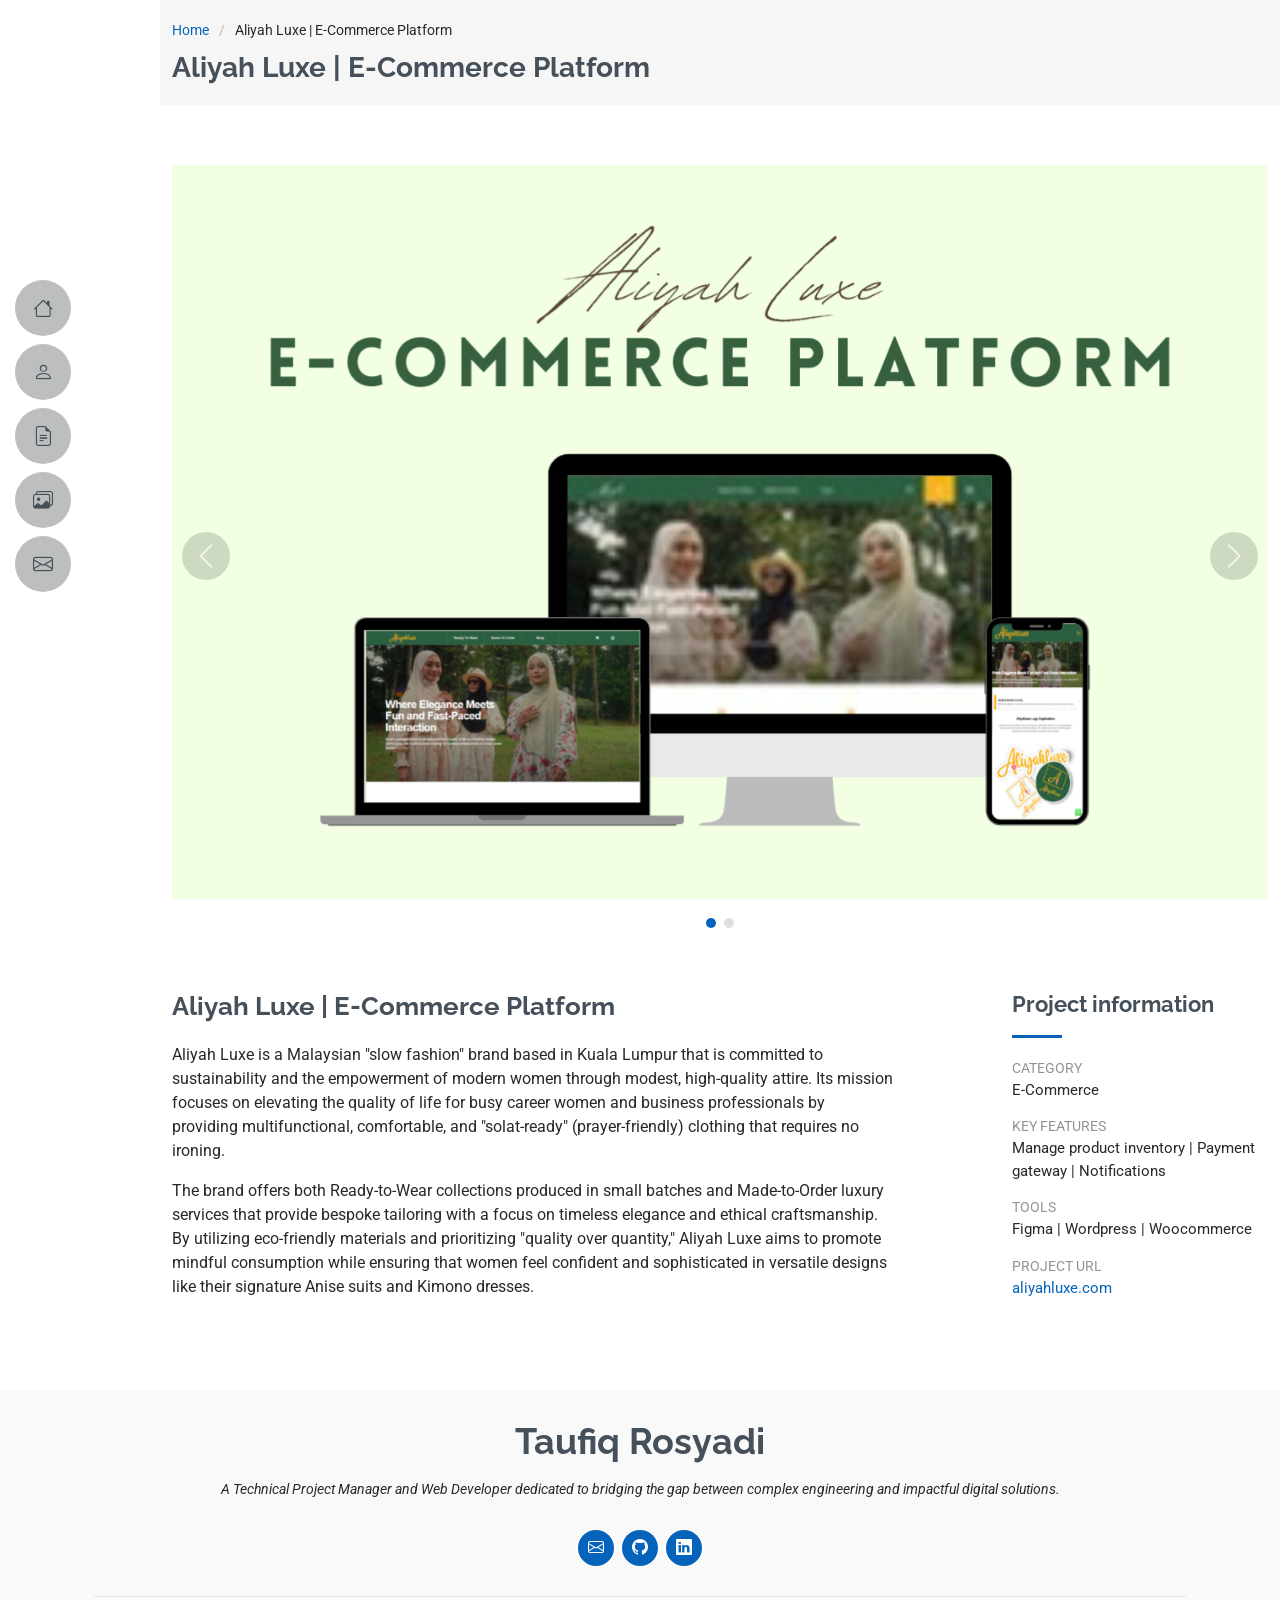
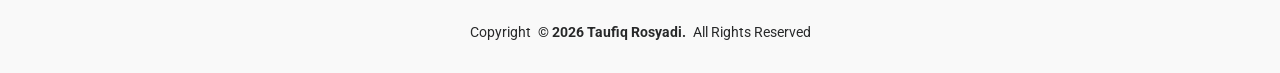
<file: portfolio-details.html>
<!DOCTYPE html>
<html lang="en">

<head>
  <meta charset="utf-8">
  <meta content="width=device-width, initial-scale=1.0" name="viewport">
  <title>Portfolio Aliyah Luxe | E-Commerce Platform</title>
  <meta content="" name="description">
  <meta content="" name="keywords">

  <!-- Favicons -->
  <link href="assets/img/tr-favicon.png" rel="icon">
  <link href="assets/img/tr-favicon.png" rel="apple-touch-icon">

  <!-- Fonts -->
  <link href="https://fonts.googleapis.com" rel="preconnect">
  <link href="https://fonts.gstatic.com" rel="preconnect" crossorigin>
  <link href="https://fonts.googleapis.com/css2?family=Roboto:ital,wght@0,100;0,300;0,400;0,500;0,700;0,900;1,100;1,300;1,400;1,500;1,700;1,900&family=Poppins:ital,wght@0,100;0,200;0,300;0,400;0,500;0,600;0,700;0,800;0,900;1,100;1,200;1,300;1,400;1,500;1,600;1,700;1,800;1,900&family=Raleway:ital,wght@0,100;0,200;0,300;0,400;0,500;0,600;0,700;0,800;0,900;1,100;1,200;1,300;1,400;1,500;1,600;1,700;1,800;1,900&display=swap" rel="stylesheet">

  <!-- Vendor CSS Files -->
  <link href="assets/vendor/bootstrap/css/bootstrap.min.css" rel="stylesheet">
  <link href="assets/vendor/bootstrap-icons/bootstrap-icons.css" rel="stylesheet">
  <link href="assets/vendor/aos/aos.css" rel="stylesheet">
  <link href="assets/vendor/glightbox/css/glightbox.min.css" rel="stylesheet">
  <link href="assets/vendor/swiper/swiper-bundle.min.css" rel="stylesheet">

  <!-- Main CSS File -->
  <link href="assets/css/main.css" rel="stylesheet">
  <!-- =======================================================
============================================================
                TAUFIQ ROSYADI | PORTFOLIO
============================================================

[ PROFIL ]
Technical Project Manager | Delivering End-to-End Digital Solutions

Seorang Production Manager di Rekasawang dengan kepakaran 
dalam menggabungkan kejuruteraan sistem dan solusi digital. 
Fokus kepada pengurusan projek dan kualiti penyampaian produk.
  ======================================================== -->
</head>

<body class="portfolio-details-page">

  <header id="header" class="header d-flex flex-column justify-content-center">

    <i class="header-toggle d-xl-none bi bi-list"></i>

    <nav id="navmenu" class="navmenu">
      <ul>
        <li><a href="taufiqsyadi.github.io/#hero"><i class="bi bi-house navicon"></i><span>Home</span></a></li>
        <li><a href="taufiqsyadi.github.io/#about"><i class="bi bi-person navicon"></i><span>About</span></a></li>
        <li><a href="taufiqsyadi.github.io/#resume"><i class="bi bi-file-earmark-text navicon"></i><span>Resume</span></a></li>
        <li><a href="taufiqsyadi.github.io/#portfolio"><i class="bi bi-images navicon"></i><span>Portfolio</span></a></li>
        <li><a href="taufiqsyadi.github.io/#contact"><i class="bi bi-envelope navicon"></i><span>Contact</span></a></li>
      </ul>
    </nav>

  </header>

  <main class="main">

    <!-- Page Title -->
    <div class="page-title" data-aos="fade">
      <div class="container">
        <nav class="breadcrumbs">
          <ol>
            <li><a href="index.html">Home</a></li>
            <li class="current">Aliyah Luxe | E-Commerce Platform</li>
          </ol>
        </nav>
        <h1>Aliyah Luxe | E-Commerce Platform</h1>
      </div>
    </div><!-- End Page Title -->

    <!-- Portfolio Details Section -->
    <section id="portfolio-details" class="portfolio-details section">

      <div class="container" data-aos="fade-up">

        <div class="portfolio-details-slider swiper init-swiper">
          <script type="application/json" class="swiper-config">
            {
              "loop": true,
              "speed": 600,
              "autoplay": {
                "delay": 5000
              },
              "slidesPerView": "auto",
              "navigation": {
                "nextEl": ".swiper-button-next",
                "prevEl": ".swiper-button-prev"
              },
              "pagination": {
                "el": ".swiper-pagination",
                "type": "bullets",
                "clickable": true
              }
            }
          </script>
          <div class="swiper-wrapper align-items-center">

            <div class="swiper-slide">
              <img src="assets/img/portfolio/Aliyah Luxe 01.png" alt="">
            </div>

            <div class="swiper-slide">
              <img src="assets/img/portfolio/Aliyah Luxe 02.png" alt="">
            </div>

          </div>
          <div class="swiper-button-prev"></div>
          <div class="swiper-button-next"></div>
          <div class="swiper-pagination"></div>
        </div>

        <div class="row justify-content-between gy-4 mt-4">

          <div class="col-lg-8" data-aos="fade-up">
            <div class="portfolio-description">
              <h2>Aliyah Luxe | E-Commerce Platform</h2>
              <p>
                Aliyah Luxe is a Malaysian "slow fashion" brand based in Kuala Lumpur that is committed to sustainability and the empowerment of modern women through modest, high-quality attire. Its mission focuses on elevating the quality of life for busy career women and business professionals by providing multifunctional, comfortable, and "solat-ready" (prayer-friendly) clothing that requires no ironing. 
              </p>

    <p>
        The brand offers both Ready-to-Wear collections produced in small batches and Made-to-Order luxury services that provide bespoke tailoring with a focus on timeless elegance and ethical craftsmanship. By utilizing eco-friendly materials and prioritizing "quality over quantity," Aliyah Luxe aims to promote mindful consumption while ensuring that women feel confident and sophisticated in versatile designs like their signature Anise suits and Kimono dresses.
    </p>

            </div>
          </div>

          <div class="col-lg-3" data-aos="fade-up" data-aos-delay="100">
            <div class="portfolio-info">
              <h3>Project information</h3>
              <ul>
                <li><strong>Category</strong> E-Commerce</li>
                <li><strong>Key Features</strong> Manage product inventory | Payment gateway | Notifications  </li>
                <li><strong>Tools</strong> Figma | Wordpress | Woocommerce</li>
                <li><strong>Project URL</strong> <a href="https://aliyahluxe.com/">aliyahluxe.com</a></li>
              </ul>
            </div>
          </div>

        </div>

      </div>

    </section><!-- /Portfolio Details Section -->

  </main>

  <footer id="footer" class="footer position-relative light-background">
    <div class="container">
      <h3 class="sitename">Taufiq Rosyadi</h3>
      <p>A Technical Project Manager and Web Developer dedicated to bridging the gap between complex engineering and impactful digital solutions.</p>
      <div class="social-links d-flex justify-content-center">
        <a href="mailto:taufiqsyadi@gmail.com"><i class="bi bi-envelope"></i></a>
        <a href="taufiqsyadi.github.io"><i class="bi bi-github"></i></a>
        <a href="https://www.linkedin.com/in/taufiqsyadi/"><i class="bi bi-linkedin"></i></a>
      </div>
      <div class="container">
        <div class="copyright">
          <span>Copyright</span> <strong class="px-1 sitename">© 2026 Taufiq Rosyadi.</strong> <span>All Rights Reserved</span>
        </div>

      </div>
    </div>
  </footer>

  <!-- Scroll Top -->
  <a href="#" id="scroll-top" class="scroll-top d-flex align-items-center justify-content-center"><i class="bi bi-arrow-up-short"></i></a>

  <!-- Preloader -->
  <div id="preloader"></div>

  <!-- Vendor JS Files -->
  <script src="assets/vendor/bootstrap/js/bootstrap.bundle.min.js"></script>
  <script src="assets/vendor/php-email-form/validate.js"></script>
  <script src="assets/vendor/aos/aos.js"></script>
  <script src="assets/vendor/typed.js/typed.umd.js"></script>
  <script src="assets/vendor/purecounter/purecounter_vanilla.js"></script>
  <script src="assets/vendor/waypoints/noframework.waypoints.js"></script>
  <script src="assets/vendor/glightbox/js/glightbox.min.js"></script>
  <script src="assets/vendor/imagesloaded/imagesloaded.pkgd.min.js"></script>
  <script src="assets/vendor/isotope-layout/isotope.pkgd.min.js"></script>
  <script src="assets/vendor/swiper/swiper-bundle.min.js"></script>

  <!-- Main JS File -->
  <script src="assets/js/main.js"></script>

</body>

</html>
</file>
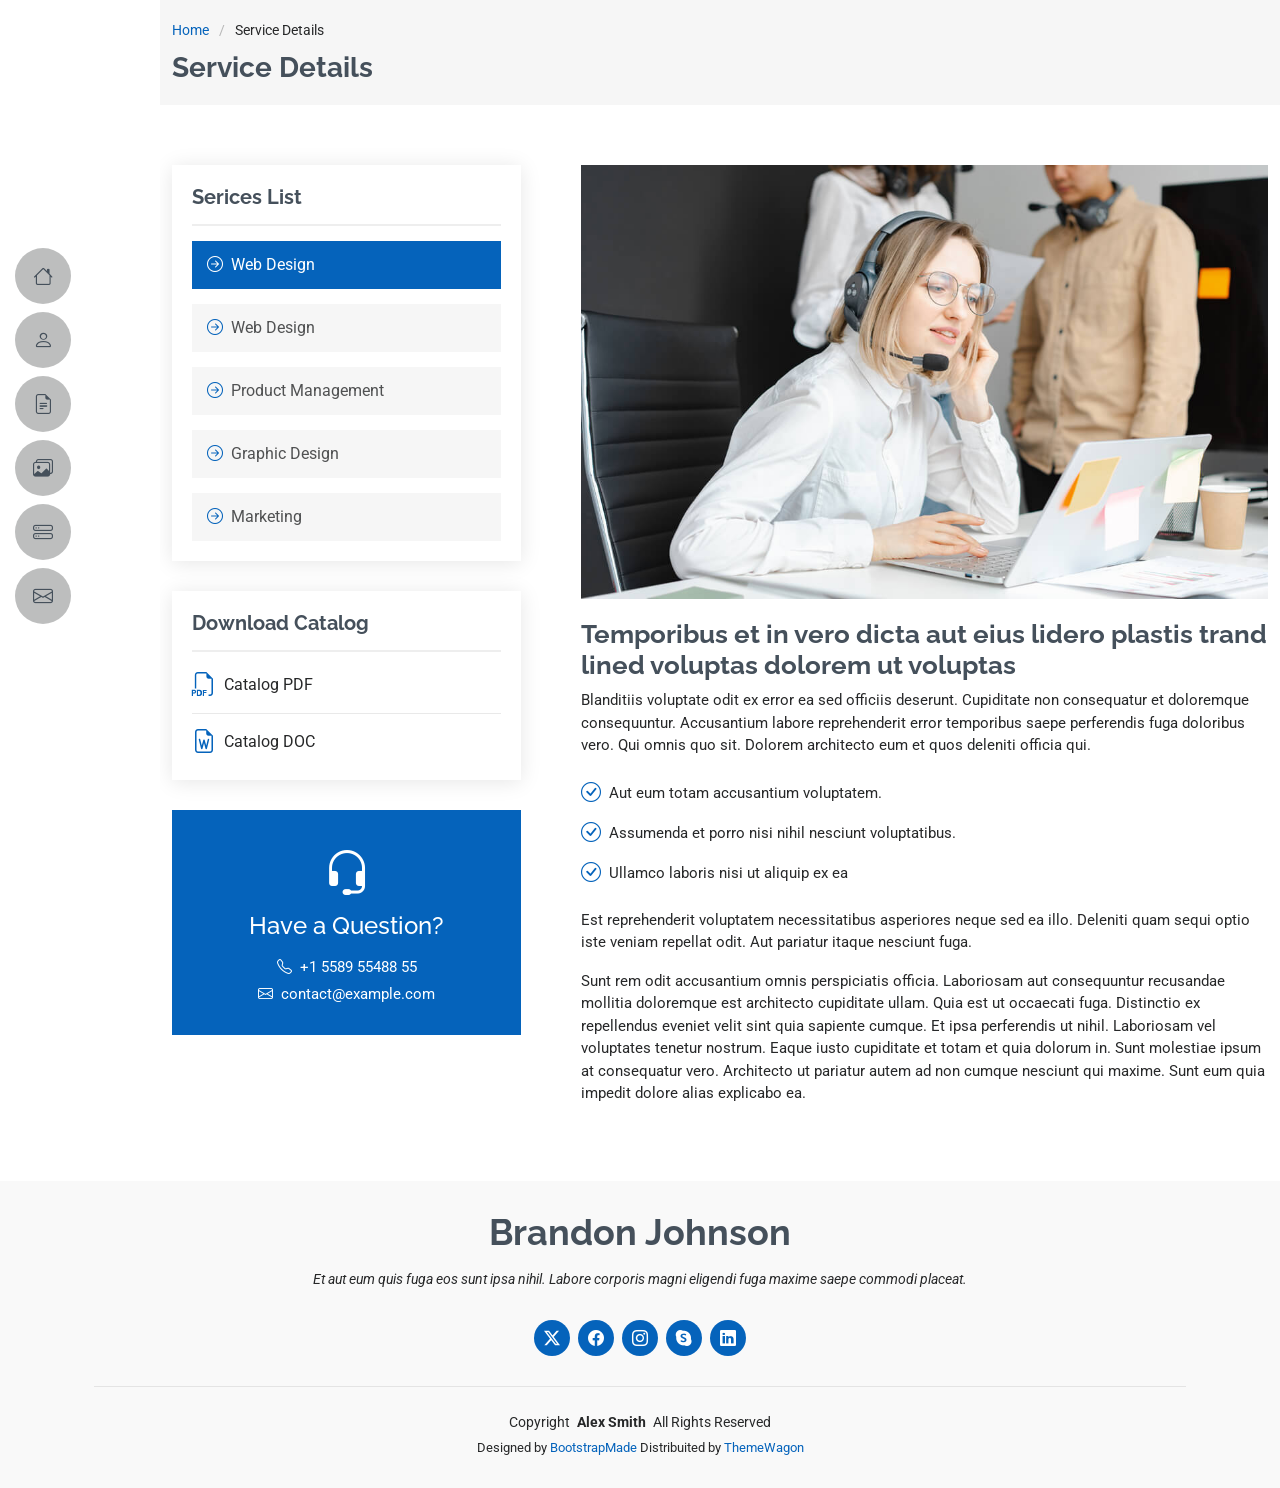
<file: service-details.html>
<!DOCTYPE html>
<html lang="en">

<head>
  <meta charset="utf-8">
  <meta content="width=device-width, initial-scale=1.0" name="viewport">
  <title>Service Details - MyResume Bootstrap Template</title>
  <meta content="" name="description">
  <meta content="" name="keywords">

  <!-- Favicons -->
  <link href="assets/img/favicon.png" rel="icon">
  <link href="assets/img/apple-touch-icon.png" rel="apple-touch-icon">

  <!-- Fonts -->
  <link href="https://fonts.googleapis.com" rel="preconnect">
  <link href="https://fonts.gstatic.com" rel="preconnect" crossorigin>
  <link href="https://fonts.googleapis.com/css2?family=Roboto:ital,wght@0,100;0,300;0,400;0,500;0,700;0,900;1,100;1,300;1,400;1,500;1,700;1,900&family=Poppins:ital,wght@0,100;0,200;0,300;0,400;0,500;0,600;0,700;0,800;0,900;1,100;1,200;1,300;1,400;1,500;1,600;1,700;1,800;1,900&family=Raleway:ital,wght@0,100;0,200;0,300;0,400;0,500;0,600;0,700;0,800;0,900;1,100;1,200;1,300;1,400;1,500;1,600;1,700;1,800;1,900&display=swap" rel="stylesheet">

  <!-- Vendor CSS Files -->
  <link href="assets/vendor/bootstrap/css/bootstrap.min.css" rel="stylesheet">
  <link href="assets/vendor/bootstrap-icons/bootstrap-icons.css" rel="stylesheet">
  <link href="assets/vendor/aos/aos.css" rel="stylesheet">
  <link href="assets/vendor/glightbox/css/glightbox.min.css" rel="stylesheet">
  <link href="assets/vendor/swiper/swiper-bundle.min.css" rel="stylesheet">

  <!-- Main CSS File -->
  <link href="assets/css/main.css" rel="stylesheet">

  <!-- =======================================================
  * Template Name: MyResume
  * Template URL: https://bootstrapmade.com/free-html-bootstrap-template-my-resume/
  * Updated: Jun 29 2024 with Bootstrap v5.3.3
  * Author: BootstrapMade.com
  * License: https://bootstrapmade.com/license/
  ======================================================== -->
</head>

<body class="service-details-page">

  <header id="header" class="header d-flex flex-column justify-content-center">

    <i class="header-toggle d-xl-none bi bi-list"></i>

    <nav id="navmenu" class="navmenu">
      <ul>
        <li><a href="#hero"><i class="bi bi-house navicon"></i><span>Home</span></a></li>
        <li><a href="#about"><i class="bi bi-person navicon"></i><span>About</span></a></li>
        <li><a href="#resume"><i class="bi bi-file-earmark-text navicon"></i><span>Resume</span></a></li>
        <li><a href="#portfolio"><i class="bi bi-images navicon"></i><span>Portfolio</span></a></li>
        <li><a href="#services"><i class="bi bi-hdd-stack navicon"></i><span>Services</span></a></li>
        <li><a href="#contact"><i class="bi bi-envelope navicon"></i><span>Contact</span></a></li>
      </ul>
    </nav>

  </header>

  <main class="main">

    <!-- Page Title -->
    <div class="page-title" data-aos="fade">
      <div class="container">
        <nav class="breadcrumbs">
          <ol>
            <li><a href="index.html">Home</a></li>
            <li class="current">Service Details</li>
          </ol>
        </nav>
        <h1>Service Details</h1>
      </div>
    </div><!-- End Page Title -->

    <!-- Service Details Section -->
    <section id="service-details" class="service-details section">

      <div class="container">

        <div class="row gy-5">

          <div class="col-lg-4" data-aos="fade-up" data-aos-delay="100">

            <div class="service-box">
              <h4>Serices List</h4>
              <div class="services-list">
                <a href="#" class="active"><i class="bi bi-arrow-right-circle"></i><span>Web Design</span></a>
                <a href="#"><i class="bi bi-arrow-right-circle"></i><span>Web Design</span></a>
                <a href="#"><i class="bi bi-arrow-right-circle"></i><span>Product Management</span></a>
                <a href="#"><i class="bi bi-arrow-right-circle"></i><span>Graphic Design</span></a>
                <a href="#"><i class="bi bi-arrow-right-circle"></i><span>Marketing</span></a>
              </div>
            </div><!-- End Services List -->

            <div class="service-box">
              <h4>Download Catalog</h4>
              <div class="download-catalog">
                <a href="#"><i class="bi bi-filetype-pdf"></i><span>Catalog PDF</span></a>
                <a href="#"><i class="bi bi-file-earmark-word"></i><span>Catalog DOC</span></a>
              </div>
            </div><!-- End Services List -->

            <div class="help-box d-flex flex-column justify-content-center align-items-center">
              <i class="bi bi-headset help-icon"></i>
              <h4>Have a Question?</h4>
              <p class="d-flex align-items-center mt-2 mb-0"><i class="bi bi-telephone me-2"></i> <span>+1 5589 55488 55</span></p>
              <p class="d-flex align-items-center mt-1 mb-0"><i class="bi bi-envelope me-2"></i> <a href="mailto:contact@example.com">contact@example.com</a></p>
            </div>

          </div>

          <div class="col-lg-8 ps-lg-5" data-aos="fade-up" data-aos-delay="200">
            <img src="assets/img/services.jpg" alt="" class="img-fluid services-img">
            <h3>Temporibus et in vero dicta aut eius lidero plastis trand lined voluptas dolorem ut voluptas</h3>
            <p>
              Blanditiis voluptate odit ex error ea sed officiis deserunt. Cupiditate non consequatur et doloremque consequuntur. Accusantium labore reprehenderit error temporibus saepe perferendis fuga doloribus vero. Qui omnis quo sit. Dolorem architecto eum et quos deleniti officia qui.
            </p>
            <ul>
              <li><i class="bi bi-check-circle"></i> <span>Aut eum totam accusantium voluptatem.</span></li>
              <li><i class="bi bi-check-circle"></i> <span>Assumenda et porro nisi nihil nesciunt voluptatibus.</span></li>
              <li><i class="bi bi-check-circle"></i> <span>Ullamco laboris nisi ut aliquip ex ea</span></li>
            </ul>
            <p>
              Est reprehenderit voluptatem necessitatibus asperiores neque sed ea illo. Deleniti quam sequi optio iste veniam repellat odit. Aut pariatur itaque nesciunt fuga.
            </p>
            <p>
              Sunt rem odit accusantium omnis perspiciatis officia. Laboriosam aut consequuntur recusandae mollitia doloremque est architecto cupiditate ullam. Quia est ut occaecati fuga. Distinctio ex repellendus eveniet velit sint quia sapiente cumque. Et ipsa perferendis ut nihil. Laboriosam vel voluptates tenetur nostrum. Eaque iusto cupiditate et totam et quia dolorum in. Sunt molestiae ipsum at consequatur vero. Architecto ut pariatur autem ad non cumque nesciunt qui maxime. Sunt eum quia impedit dolore alias explicabo ea.
            </p>
          </div>

        </div>

      </div>

    </section><!-- /Service Details Section -->

  </main>

  <footer id="footer" class="footer position-relative light-background">
    <div class="container">
      <h3 class="sitename">Brandon Johnson</h3>
      <p>Et aut eum quis fuga eos sunt ipsa nihil. Labore corporis magni eligendi fuga maxime saepe commodi placeat.</p>
      <div class="social-links d-flex justify-content-center">
        <a href=""><i class="bi bi-twitter-x"></i></a>
        <a href=""><i class="bi bi-facebook"></i></a>
        <a href=""><i class="bi bi-instagram"></i></a>
        <a href=""><i class="bi bi-skype"></i></a>
        <a href=""><i class="bi bi-linkedin"></i></a>
      </div>
      <div class="container">
        <div class="copyright">
          <span>Copyright</span> <strong class="px-1 sitename">Alex Smith</strong> <span>All Rights Reserved</span>
        </div>
        <div class="credits">
          <!-- All the links in the footer should remain intact. -->
          <!-- You can delete the links only if you've purchased the pro version. -->
          <!-- Licensing information: https://bootstrapmade.com/license/ -->
          <!-- Purchase the pro version with working PHP/AJAX contact form: [buy-url] -->
          Designed by <a href="https://bootstrapmade.com/">BootstrapMade</a> Distribuited by <a href="https://themewagon.com">ThemeWagon</a>
        </div>
      </div>
    </div>
  </footer>

  <!-- Scroll Top -->
  <a href="#" id="scroll-top" class="scroll-top d-flex align-items-center justify-content-center"><i class="bi bi-arrow-up-short"></i></a>

  <!-- Preloader -->
  <div id="preloader"></div>

  <!-- Vendor JS Files -->
  <script src="assets/vendor/bootstrap/js/bootstrap.bundle.min.js"></script>
  <script src="assets/vendor/php-email-form/validate.js"></script>
  <script src="assets/vendor/aos/aos.js"></script>
  <script src="assets/vendor/typed.js/typed.umd.js"></script>
  <script src="assets/vendor/purecounter/purecounter_vanilla.js"></script>
  <script src="assets/vendor/waypoints/noframework.waypoints.js"></script>
  <script src="assets/vendor/glightbox/js/glightbox.min.js"></script>
  <script src="assets/vendor/imagesloaded/imagesloaded.pkgd.min.js"></script>
  <script src="assets/vendor/isotope-layout/isotope.pkgd.min.js"></script>
  <script src="assets/vendor/swiper/swiper-bundle.min.js"></script>

  <!-- Main JS File -->
  <script src="assets/js/main.js"></script>

</body>

</html>
</file>
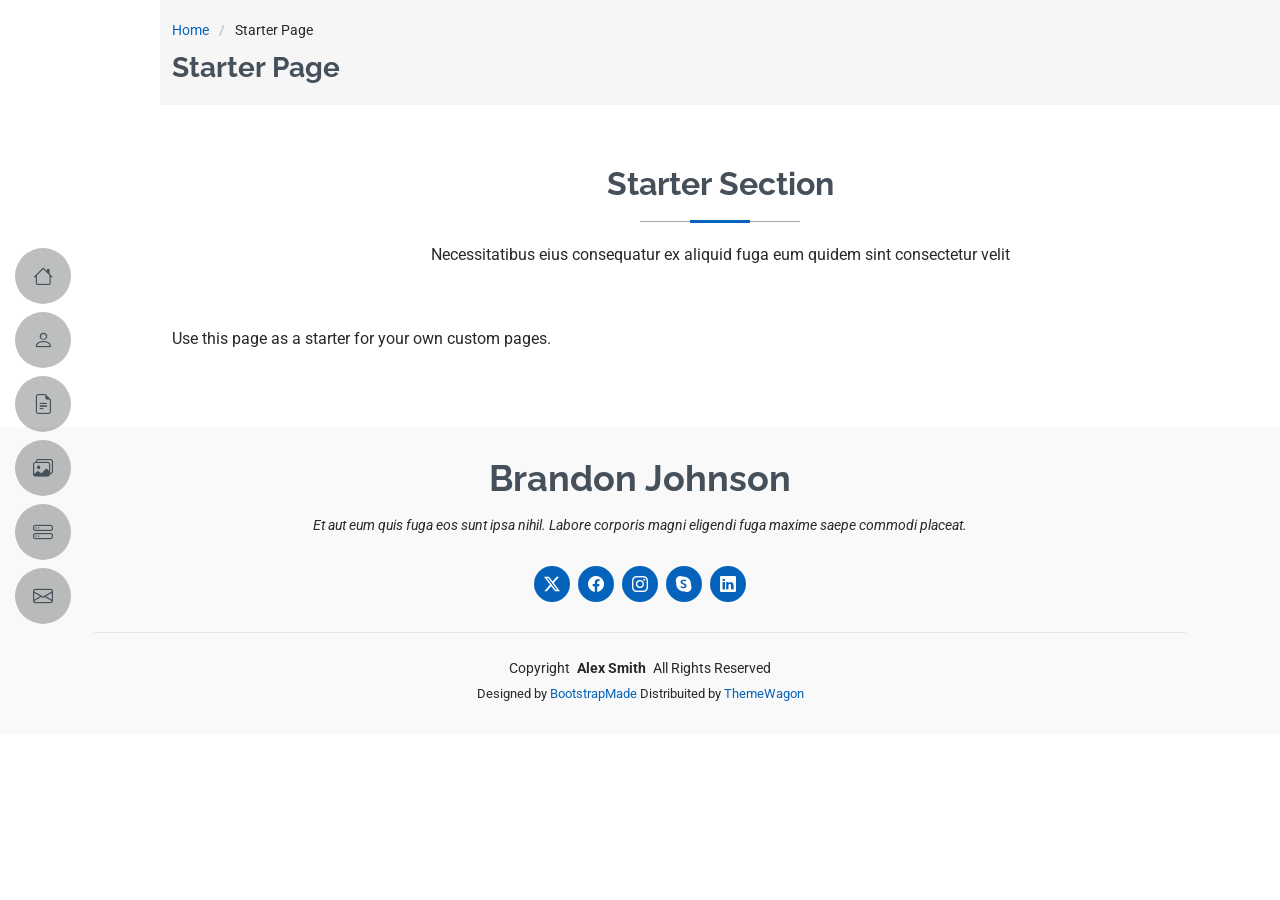
<file: starter-page.html>
<!DOCTYPE html>
<html lang="en">

<head>
  <meta charset="utf-8">
  <meta content="width=device-width, initial-scale=1.0" name="viewport">
  <title>Starter Page - MyResume Bootstrap Template</title>
  <meta content="" name="description">
  <meta content="" name="keywords">

  <!-- Favicons -->
  <link href="assets/img/favicon.png" rel="icon">
  <link href="assets/img/apple-touch-icon.png" rel="apple-touch-icon">

  <!-- Fonts -->
  <link href="https://fonts.googleapis.com" rel="preconnect">
  <link href="https://fonts.gstatic.com" rel="preconnect" crossorigin>
  <link href="https://fonts.googleapis.com/css2?family=Roboto:ital,wght@0,100;0,300;0,400;0,500;0,700;0,900;1,100;1,300;1,400;1,500;1,700;1,900&family=Poppins:ital,wght@0,100;0,200;0,300;0,400;0,500;0,600;0,700;0,800;0,900;1,100;1,200;1,300;1,400;1,500;1,600;1,700;1,800;1,900&family=Raleway:ital,wght@0,100;0,200;0,300;0,400;0,500;0,600;0,700;0,800;0,900;1,100;1,200;1,300;1,400;1,500;1,600;1,700;1,800;1,900&display=swap" rel="stylesheet">

  <!-- Vendor CSS Files -->
  <link href="assets/vendor/bootstrap/css/bootstrap.min.css" rel="stylesheet">
  <link href="assets/vendor/bootstrap-icons/bootstrap-icons.css" rel="stylesheet">
  <link href="assets/vendor/aos/aos.css" rel="stylesheet">
  <link href="assets/vendor/glightbox/css/glightbox.min.css" rel="stylesheet">
  <link href="assets/vendor/swiper/swiper-bundle.min.css" rel="stylesheet">

  <!-- Main CSS File -->
  <link href="assets/css/main.css" rel="stylesheet">

  <!-- =======================================================
  * Template Name: MyResume
  * Template URL: https://bootstrapmade.com/free-html-bootstrap-template-my-resume/
  * Updated: Jun 29 2024 with Bootstrap v5.3.3
  * Author: BootstrapMade.com
  * License: https://bootstrapmade.com/license/
  ======================================================== -->
</head>

<body class="starter-page-page">

  <header id="header" class="header d-flex flex-column justify-content-center">

    <i class="header-toggle d-xl-none bi bi-list"></i>

    <nav id="navmenu" class="navmenu">
      <ul>
        <li><a href="#hero"><i class="bi bi-house navicon"></i><span>Home</span></a></li>
        <li><a href="#about"><i class="bi bi-person navicon"></i><span>About</span></a></li>
        <li><a href="#resume"><i class="bi bi-file-earmark-text navicon"></i><span>Resume</span></a></li>
        <li><a href="#portfolio"><i class="bi bi-images navicon"></i><span>Portfolio</span></a></li>
        <li><a href="#services"><i class="bi bi-hdd-stack navicon"></i><span>Services</span></a></li>
        <li><a href="#contact"><i class="bi bi-envelope navicon"></i><span>Contact</span></a></li>
      </ul>
    </nav>

  </header>

  <main class="main">

    <!-- Page Title -->
    <div class="page-title" data-aos="fade">
      <div class="container">
        <nav class="breadcrumbs">
          <ol>
            <li><a href="index.html">Home</a></li>
            <li class="current">Starter Page</li>
          </ol>
        </nav>
        <h1>Starter Page</h1>
      </div>
    </div><!-- End Page Title -->

    <!-- Starter Section Section -->
    <section id="starter-section" class="starter-section section">

      <!-- Section Title -->
      <div class="container section-title" data-aos="fade-up">
        <h2>Starter Section</h2>
        <p>Necessitatibus eius consequatur ex aliquid fuga eum quidem sint consectetur velit</p>
      </div><!-- End Section Title -->

      <div class="container" data-aos="fade-up">
        <p>Use this page as a starter for your own custom pages.</p>
      </div>

    </section><!-- /Starter Section Section -->

  </main>

  <footer id="footer" class="footer position-relative light-background">
    <div class="container">
      <h3 class="sitename">Brandon Johnson</h3>
      <p>Et aut eum quis fuga eos sunt ipsa nihil. Labore corporis magni eligendi fuga maxime saepe commodi placeat.</p>
      <div class="social-links d-flex justify-content-center">
        <a href=""><i class="bi bi-twitter-x"></i></a>
        <a href=""><i class="bi bi-facebook"></i></a>
        <a href=""><i class="bi bi-instagram"></i></a>
        <a href=""><i class="bi bi-skype"></i></a>
        <a href=""><i class="bi bi-linkedin"></i></a>
      </div>
      <div class="container">
        <div class="copyright">
          <span>Copyright</span> <strong class="px-1 sitename">Alex Smith</strong> <span>All Rights Reserved</span>
        </div>
        <div class="credits">
          <!-- All the links in the footer should remain intact. -->
          <!-- You can delete the links only if you've purchased the pro version. -->
          <!-- Licensing information: https://bootstrapmade.com/license/ -->
          <!-- Purchase the pro version with working PHP/AJAX contact form: [buy-url] -->
          Designed by <a href="https://bootstrapmade.com/">BootstrapMade</a> Distribuited by <a href="https://themewagon.com">ThemeWagon</a>
        </div>
      </div>
    </div>
  </footer>

  <!-- Scroll Top -->
  <a href="#" id="scroll-top" class="scroll-top d-flex align-items-center justify-content-center"><i class="bi bi-arrow-up-short"></i></a>

  <!-- Preloader -->
  <div id="preloader"></div>

  <!-- Vendor JS Files -->
  <script src="assets/vendor/bootstrap/js/bootstrap.bundle.min.js"></script>
  <script src="assets/vendor/php-email-form/validate.js"></script>
  <script src="assets/vendor/aos/aos.js"></script>
  <script src="assets/vendor/typed.js/typed.umd.js"></script>
  <script src="assets/vendor/purecounter/purecounter_vanilla.js"></script>
  <script src="assets/vendor/waypoints/noframework.waypoints.js"></script>
  <script src="assets/vendor/glightbox/js/glightbox.min.js"></script>
  <script src="assets/vendor/imagesloaded/imagesloaded.pkgd.min.js"></script>
  <script src="assets/vendor/isotope-layout/isotope.pkgd.min.js"></script>
  <script src="assets/vendor/swiper/swiper-bundle.min.js"></script>

  <!-- Main JS File -->
  <script src="assets/js/main.js"></script>

</body>

</html>
</file>
<file: assets/css/main.css>
/**
* Template Name: MyResume
* Template URL: https://bootstrapmade.com/free-html-bootstrap-template-my-resume/
* Updated: Jun 29 2024 with Bootstrap v5.3.3
* Author: BootstrapMade.com
* License: https://bootstrapmade.com/license/
*/

/*--------------------------------------------------------------
# Font & Color Variables
# Help: https://bootstrapmade.com/color-system/
--------------------------------------------------------------*/
/* Fonts */
:root {
  --default-font: "Roboto",  system-ui, -apple-system, "Segoe UI", Roboto, "Helvetica Neue", Arial, "Noto Sans", "Liberation Sans", sans-serif, "Apple Color Emoji", "Segoe UI Emoji", "Segoe UI Symbol", "Noto Color Emoji";
  --heading-font: "Raleway",  sans-serif;
  --nav-font: "Poppins",  sans-serif;
}

/* Global Colors - The following color variables are used throughout the website. Updating them here will change the color scheme of the entire website */
:root { 
  --background-color: #ffffff; /* Background color for the entire website, including individual sections */
  --default-color: #272829; /* Default color used for the majority of the text content across the entire website */
  --heading-color: #45505b; /* Color for headings, subheadings and title throughout the website */
  --accent-color: #0563bb; /* Accent color that represents your brand on the website. It's used for buttons, links, and other elements that need to stand out */
  --surface-color: #ffffff; /* The surface color is used as a background of boxed elements within sections, such as cards, icon boxes, or other elements that require a visual separation from the global background. */
  --contrast-color: #ffffff; /* Contrast color for text, ensuring readability against backgrounds of accent, heading, or default colors. */
}

/* Nav Menu Colors - The following color variables are used specifically for the navigation menu. They are separate from the global colors to allow for more customization options */
:root {
  --nav-color: #45505b;  /* The default color of the main navmenu links */
  --nav-hover-color: #0563bb; /* Applied to main navmenu links when they are hovered over or active */
  --nav-mobile-background-color: #ffffff; /* Used as the background color for mobile navigation menu */
  --nav-dropdown-background-color: #ffffff; /* Used as the background color for dropdown items that appear when hovering over primary navigation items */
  --nav-dropdown-color: #212529; /* Used for navigation links of the dropdown items in the navigation menu. */
  --nav-dropdown-hover-color: #0563bb; /* Similar to --nav-hover-color, this color is applied to dropdown navigation links when they are hovered over. */
}

/* Color Presets - These classes override global colors when applied to any section or element, providing reuse of the sam color scheme. */

.light-background {
  --background-color: #f9f9f9;
  --surface-color: #ffffff;
}

.dark-background {
  --background-color: #060606;
  --default-color: #ffffff;
  --heading-color: #ffffff;
  --surface-color: #252525;
  --contrast-color: #ffffff;
}

/* Smooth scroll */
:root {
  scroll-behavior: smooth;
}

/*--------------------------------------------------------------
# General Styling & Shared Classes
--------------------------------------------------------------*/
body {
  color: var(--default-color);
  background-color: var(--background-color);
  font-family: var(--default-font);
}

a {
  color: var(--accent-color);
  text-decoration: none;
  transition: 0.3s;
}

a:hover {
  color: color-mix(in srgb, var(--accent-color), transparent 25%);
  text-decoration: none;
}

h1,
h2,
h3,
h4,
h5,
h6 {
  color: var(--heading-color);
  font-family: var(--heading-font);
}

/* PHP Email Form Messages
------------------------------*/
.php-email-form .error-message {
  display: none;
  background: #df1529;
  color: #ffffff;
  text-align: left;
  padding: 15px;
  margin-bottom: 24px;
  font-weight: 600;
}

.php-email-form .sent-message {
  display: none;
  color: #ffffff;
  background: #059652;
  text-align: center;
  padding: 15px;
  margin-bottom: 24px;
  font-weight: 600;
}

.php-email-form .loading {
  display: none;
  background: var(--surface-color);
  text-align: center;
  padding: 15px;
  margin-bottom: 24px;
}

.php-email-form .loading:before {
  content: "";
  display: inline-block;
  border-radius: 50%;
  width: 24px;
  height: 24px;
  margin: 0 10px -6px 0;
  border: 3px solid var(--accent-color);
  border-top-color: var(--surface-color);
  animation: php-email-form-loading 1s linear infinite;
}

@keyframes php-email-form-loading {
  0% {
    transform: rotate(0deg);
  }

  100% {
    transform: rotate(360deg);
  }
}

/*--------------------------------------------------------------
# Global Header
--------------------------------------------------------------*/
.header {
  color: var(--default-color);
  position: fixed;
  top: 0;
  left: 0;
  bottom: 0;
  padding: 0 15px;
  transition: all ease-in-out 0.3s;
  overflow-y: auto;
  z-index: 997;
  min-width: 200px;
}

@media (max-width: 1199px) {
  .header {
    background-color: var(--background-color);
    border-right: 1px solid color-mix(in srgb, var(--default-color), transparent 95%);
    width: 300px;
    left: -100%;
  }
}

@media (min-width: 1200px) and (max-width: 1600px) {
  .header~main {
    margin-left: 160px;
  }

  .header~main .hero {
    margin-left: -160px;
    width: 100vw;
  }
}

.header.header-show {
  left: 0;
}

.header .header-toggle {
  color: var(--contrast-color);
  background-color: var(--accent-color);
  font-size: 22px;
  display: flex;
  align-items: center;
  justify-content: center;
  width: 40px;
  height: 40px;
  border-radius: 50%;
  cursor: pointer;
  position: fixed;
  top: 15px;
  right: 15px;
  z-index: 9999;
  transition: background-color 0.3s;
}

.header .header-toggle:hover {
  color: var(--contrast-color);
  background-color: color-mix(in srgb, var(--accent-color) 90%, white 15%);
}

/*--------------------------------------------------------------
# Navigation Menu
--------------------------------------------------------------*/
.navmenu {
  padding: 0;
  z-index: 9997;
}

.navmenu ul {
  list-style: none;
  padding: 0 0 20px 0;
  margin: 0;
  width: 140px;
}

.navmenu a,
.navmenu a:focus {
  color: var(--nav-color);
  font-family: var(--nav-font);
  display: flex;
  align-items: center;
  padding: 10px 18px;
  margin-bottom: 8px;
  font-size: 15px;
  border-radius: 50px;
  background: color-mix(in srgb, var(--default-color), transparent 70%);
  height: 56px;
  width: 100%;
  overflow: hidden;
  transition: 0.3s;
}

.navmenu a i,
.navmenu a:focus i {
  font-size: 20px;
}

.navmenu a span,
.navmenu a:focus span {
  padding: 0 5px 0 7px;
}

@media (min-width: 992px) {

  .navmenu a,
  .navmenu a:focus {
    max-width: 56px;
  }

  .navmenu a span,
  .navmenu a:focus span {
    display: none;
  }
}

.navmenu a:hover,
.navmenu .active,
.navmenu .active:focus,
.navmenu li:hover>a {
  color: var(--contrast-color);
  background: var(--nav-hover-color);
}

.navmenu a:hover,
.navmenu li:hover>a {
  max-width: 100%;
  color: var(--contrast-color);
}

.navmenu a:hover span,
.navmenu li:hover>a span {
  display: block;
}

/*--------------------------------------------------------------
# Global Footer
--------------------------------------------------------------*/
.footer {
  color: var(--default-color);
  background-color: var(--background-color);
  font-size: 14px;
  text-align: center;
  padding: 30px 0;
  position: relative;
}

.footer h3 {
  font-size: 36px;
  font-weight: 700;
  position: relative;
  padding: 0;
  margin: 0 0 15px 0;
}

.footer p {
  font-size: 15;
  font-style: italic;
  padding: 0;
  margin: 0 0 30px 0;
}

.footer .social-links {
  margin: 0 0 30px 0;
}

.footer .social-links a {
  font-size: 16px;
  display: flex;
  align-items: center;
  justify-content: center;
  background: var(--accent-color);
  color: var(--contrast-color);
  line-height: 1;
  margin: 0 4px;
  border-radius: 50%;
  text-align: center;
  width: 36px;
  height: 36px;
  transition: 0.3s;
}

.footer .social-links a:hover {
  background: color-mix(in srgb, var(--accent-color), transparent 20%);
  text-decoration: none;
}

.footer .copyright {
  padding-top: 25px;
  border-top: 1px solid color-mix(in srgb, var(--default-color), transparent 90%);
}

.footer .credits {
  font-size: 13px;
  padding-top: 5px;
}

/*--------------------------------------------------------------
# Preloader
--------------------------------------------------------------*/
#preloader {
  position: fixed;
  inset: 0;
  z-index: 999999;
  overflow: hidden;
  background: var(--background-color);
  transition: all 0.6s ease-out;
}

#preloader:before {
  content: "";
  position: fixed;
  top: calc(50% - 30px);
  left: calc(50% - 30px);
  border: 6px solid #ffffff;
  border-color: var(--accent-color) transparent var(--accent-color) transparent;
  border-radius: 50%;
  width: 60px;
  height: 60px;
  animation: animate-preloader 1.5s linear infinite;
}

@keyframes animate-preloader {
  0% {
    transform: rotate(0deg);
  }

  100% {
    transform: rotate(360deg);
  }
}

/*--------------------------------------------------------------
# Scroll Top Button
--------------------------------------------------------------*/
.scroll-top {
  position: fixed;
  visibility: hidden;
  opacity: 0;
  right: 15px;
  bottom: -15px;
  z-index: 99999;
  background-color: var(--accent-color);
  width: 44px;
  height: 44px;
  border-radius: 50px;
  transition: all 0.4s;
}

.scroll-top i {
  font-size: 24px;
  color: var(--contrast-color);
  line-height: 0;
}

.scroll-top:hover {
  background-color: color-mix(in srgb, var(--accent-color), transparent 20%);
  color: var(--contrast-color);
}

.scroll-top.active {
  visibility: visible;
  opacity: 1;
  bottom: 15px;
}

/*--------------------------------------------------------------
# Disable aos animation delay on mobile devices
--------------------------------------------------------------*/
@media screen and (max-width: 768px) {
  [data-aos-delay] {
    transition-delay: 0 !important;
  }
}

/*--------------------------------------------------------------
# Global Page Titles & Breadcrumbs
--------------------------------------------------------------*/
.page-title {
  --background-color: color-mix(in srgb, var(--default-color), transparent 96%);
  color: var(--default-color);
  background-color: var(--background-color);
  padding: 20px 0;
  position: relative;
}

.page-title h1 {
  font-size: 28px;
  font-weight: 700;
  margin: 0;
}

.page-title .breadcrumbs ol {
  display: flex;
  flex-wrap: wrap;
  list-style: none;
  padding: 0 0 10px 0;
  margin: 0;
  font-size: 14px;
  font-weight: 400;
}

.page-title .breadcrumbs ol li+li {
  padding-left: 10px;
}

.page-title .breadcrumbs ol li+li::before {
  content: "/";
  display: inline-block;
  padding-right: 10px;
  color: color-mix(in srgb, var(--default-color), transparent 70%);
}

/*--------------------------------------------------------------
# Global Sections
--------------------------------------------------------------*/
section,
.section {
  color: var(--default-color);
  background-color: var(--background-color);
  padding: 60px 0;
  overflow: clip;
}

/*--------------------------------------------------------------
# Global Section Titles
--------------------------------------------------------------*/
.section-title {
  text-align: center;
  padding-bottom: 60px;
  position: relative;
}

.section-title h2 {
  font-size: 32px;
  font-weight: 700;
  margin-bottom: 20px;
  padding-bottom: 20px;
  position: relative;
}

.section-title h2:before {
  content: "";
  position: absolute;
  display: block;
  width: 160px;
  height: 1px;
  background: color-mix(in srgb, var(--default-color), transparent 60%);
  left: 0;
  right: 0;
  bottom: 1px;
  margin: auto;
}

.section-title h2::after {
  content: "";
  position: absolute;
  display: block;
  width: 60px;
  height: 3px;
  background: var(--accent-color);
  left: 0;
  right: 0;
  bottom: 0;
  margin: auto;
}

.section-title p {
  margin-bottom: 0;
}

/*--------------------------------------------------------------
# Hero Section
--------------------------------------------------------------*/
.hero {
  width: 100%;
  min-height: 100vh;
  position: relative;
  padding: 80px 0;
  display: flex;
  align-items: center;
  justify-content: center;
}

.hero img {
  position: absolute;
  inset: 0;
  display: block;
  width: 100%;
  height: 100%;
  object-fit: cover;
  z-index: 1;
}

.hero:before {
  content: "";
  background: color-mix(in srgb, var(--background-color), transparent 20%);
  position: absolute;
  inset: 0;
  z-index: 2;
}

.hero .container {
  position: relative;
  z-index: 3;
}

.hero h2 {
  margin: 0;
  font-size: 64px;
  font-weight: 700;
}

.hero p {
  margin: 5px 0 0 0;
  font-size: 26px;
}

.hero p span {
  letter-spacing: 1px;
  border-bottom: 2px solid var(--accent-color);
}

.hero .social-links {
  margin-top: 25px;
}

.hero .social-links a {
  font-size: 20px;
  display: inline-block;
  color: color-mix(in srgb, var(--default-color), transparent 30%);
  line-height: 1;
  margin-right: 20px;
  transition: 0.3s;
}

.hero .social-links a:hover {
  color: var(--accent-color);
}

@media (max-width: 768px) {
  .hero h2 {
    font-size: 32px;
  }

  .hero p {
    font-size: 20px;
  }
}

/*--------------------------------------------------------------
# About Section
--------------------------------------------------------------*/
.about .content h2 {
  font-weight: 700;
  font-size: 24px;
}

.about .content ul {
  list-style: none;
  padding: 0;
}

.about .content ul li {
  margin-bottom: 20px;
  display: flex;
  align-items: center;
}

.about .content ul strong {
  margin-right: 10px;
}

.about .content ul i {
  font-size: 16px;
  margin-right: 5px;
  color: var(--accent-color);
  line-height: 0;
}

/*--------------------------------------------------------------
# Stats Section
--------------------------------------------------------------*/
.stats i {
  background-color: var(--accent-color);
  color: var(--contrast-color);
  width: 54px;
  height: 54px;
  font-size: 24px;
  border-radius: 50px;
  display: inline-flex;
  align-items: center;
  justify-content: center;
  position: relative;
  z-index: 1;
}

.stats .stats-item {
  margin-top: 10px;
  width: 100%;
  position: relative;
  text-align: center;
  z-index: 0;
}

.stats .stats-item span {
  font-size: 36px;
  display: block;
  font-weight: 700;
  color: color-mix(in srgb, var(--default-color), transparent 20%);
}

.stats .stats-item p {
  padding: 0;
  margin: 0;
  color: color-mix(in srgb, var(--default-color), transparent 50%);
  font-size: 16px;
}

/*--------------------------------------------------------------
# Skills Section
--------------------------------------------------------------*/
.skills .progress {
  height: 60px;
  display: block;
  background: none;
  border-radius: 0;
}

.skills .progress .skill {
  color: var(--heading-color);
  padding: 0;
  margin: 0 0 6px 0;
  text-transform: uppercase;
  display: block;
  font-weight: 600;
  font-family: var(--heading-font);
}

.skills .progress .skill .val {
  float: right;
  font-style: normal;
}

.skills .progress-bar-wrap {
  background: color-mix(in srgb, var(--default-color), transparent 90%);
  height: 10px;
}

.skills .progress-bar {
  width: 1px;
  height: 10px;
  transition: 0.9s;
  background-color: var(--accent-color);
}

/*--------------------------------------------------------------
# Resume Section
--------------------------------------------------------------*/
.resume .resume-title {
  color: var(--heading-color);
  font-size: 26px;
  font-weight: 700;
  margin-top: 20px;
  margin-bottom: 20px;
}

.resume .resume-item {
  padding: 0 0 20px 20px;
  margin-top: -2px;
  border-left: 2px solid var(--accent-color);
  position: relative;
}

.resume .resume-item h4 {
  line-height: 18px;
  font-size: 18px;
  font-weight: 600;
  text-transform: uppercase;
  color: color-mix(in srgb, var(--default-color), transparent 20%);
  margin-bottom: 10px;
}

.resume .resume-item h5 {
  font-size: 16px;
  padding: 5px 15px;
  display: inline-block;
  font-weight: 600;
  margin-bottom: 10px;
}

.resume .resume-item ul {
  padding-left: 20px;
}

.resume .resume-item ul li {
  padding-bottom: 10px;
}

.resume .resume-item:last-child {
  padding-bottom: 0;
}

.resume .resume-item::before {
  content: "";
  position: absolute;
  width: 16px;
  height: 16px;
  border-radius: 50px;
  left: -9px;
  top: 0;
  background: var(--background-color);
  border: 2px solid var(--accent-color);
}

/*--------------------------------------------------------------
# Portfolio Section
--------------------------------------------------------------*/
.portfolio .portfolio-filters {
  padding: 0;
  margin: 0 auto 20px auto;
  list-style: none;
  text-align: center;
}

.portfolio .portfolio-filters li {
  cursor: pointer;
  display: inline-block;
  padding: 8px 20px 10px 20px;
  margin: 0;
  font-size: 15px;
  font-weight: 500;
  line-height: 1;
  margin-bottom: 5px;
  border-radius: 50px;
  transition: all 0.3s ease-in-out;
  font-family: var(--heading-font);
}

.portfolio .portfolio-filters li:hover,
.portfolio .portfolio-filters li.filter-active {
  color: var(--contrast-color);
  background-color: var(--accent-color);
}

.portfolio .portfolio-filters li:first-child {
  margin-left: 0;
}

.portfolio .portfolio-filters li:last-child {
  margin-right: 0;
}

@media (max-width: 575px) {
  .portfolio .portfolio-filters li {
    font-size: 14px;
    margin: 0 0 10px 0;
  }
}

.portfolio .portfolio-item {
  position: relative;
  overflow: hidden;
}

.portfolio .portfolio-item .portfolio-info {
  opacity: 0;
  position: absolute;
  left: 12px;
  right: 12px;
  bottom: -100%;
  z-index: 3;
  transition: all ease-in-out 0.5s;
  background: color-mix(in srgb, var(--background-color), transparent 10%);
  padding: 15px;
}

.portfolio .portfolio-item .portfolio-info h4 {
  font-size: 18px;
  font-weight: 600;
  padding-right: 50px;
}

.portfolio .portfolio-item .portfolio-info p {
  color: color-mix(in srgb, var(--default-color), transparent 30%);
  font-size: 14px;
  margin-bottom: 0;
  padding-right: 50px;
}

.portfolio .portfolio-item .portfolio-info .preview-link,
.portfolio .portfolio-item .portfolio-info .details-link {
  position: absolute;
  right: 50px;
  font-size: 24px;
  top: calc(50% - 14px);
  color: color-mix(in srgb, var(--default-color), transparent 30%);
  transition: 0.3s;
  line-height: 0;
}

.portfolio .portfolio-item .portfolio-info .preview-link:hover,
.portfolio .portfolio-item .portfolio-info .details-link:hover {
  color: var(--accent-color);
}

.portfolio .portfolio-item .portfolio-info .details-link {
  right: 14px;
  font-size: 28px;
}

.portfolio .portfolio-item:hover .portfolio-info {
  opacity: 1;
  bottom: 0;
}

/*--------------------------------------------------------------
# Services Section
--------------------------------------------------------------*/
.services .service-item {
  background-color: var(--surface-color);
  box-shadow: 0px 5px 90px 0px rgba(0, 0, 0, 0.1);
  height: 100%;
  padding: 60px 30px;
  text-align: center;
  transition: 0.3s;
  border-radius: 5px;
}

.services .service-item .icon {
  margin: 0 auto;
  width: 100px;
  height: 100px;
  display: flex;
  align-items: center;
  justify-content: center;
  transition: ease-in-out 0.3s;
  position: relative;
}

.services .service-item .icon i {
  font-size: 36px;
  transition: 0.5s;
  position: relative;
}

.services .service-item .icon svg {
  position: absolute;
  top: 0;
  left: 0;
}

.services .service-item .icon svg path {
  transition: 0.5s;
  fill: color-mix(in srgb, var(--default-color), transparent 95%);
}

.services .service-item h3 {
  font-weight: 700;
  margin: 10px 0 15px 0;
  font-size: 22px;
}

.services .service-item p {
  line-height: 24px;
  font-size: 14px;
  margin-bottom: 0;
}

.services .service-item:hover {
  box-shadow: 0px 5px 35px 0px rgba(0, 0, 0, 0.1);
}

.services .service-item.item-cyan i {
  color: #0dcaf0;
}

.services .service-item.item-cyan:hover .icon i {
  color: #fff;
}

.services .service-item.item-cyan:hover .icon path {
  fill: #0dcaf0;
}

.services .service-item.item-orange i {
  color: #fd7e14;
}

.services .service-item.item-orange:hover .icon i {
  color: #fff;
}

.services .service-item.item-orange:hover .icon path {
  fill: #fd7e14;
}

.services .service-item.item-teal i {
  color: #20c997;
}

.services .service-item.item-teal:hover .icon i {
  color: #fff;
}

.services .service-item.item-teal:hover .icon path {
  fill: #20c997;
}

.services .service-item.item-red i {
  color: #df1529;
}

.services .service-item.item-red:hover .icon i {
  color: #fff;
}

.services .service-item.item-red:hover .icon path {
  fill: #df1529;
}

.services .service-item.item-indigo i {
  color: #6610f2;
}

.services .service-item.item-indigo:hover .icon i {
  color: #fff;
}

.services .service-item.item-indigo:hover .icon path {
  fill: #6610f2;
}

.services .service-item.item-pink i {
  color: #f3268c;
}

.services .service-item.item-pink:hover .icon i {
  color: #fff;
}

.services .service-item.item-pink:hover .icon path {
  fill: #f3268c;
}

/*--------------------------------------------------------------
# Testimonials Section
--------------------------------------------------------------*/
.testimonials .testimonials-carousel,
.testimonials .testimonials-slider {
  overflow: hidden;
}

.testimonials .testimonial-item .testimonial-content {
  border-left: 3px solid var(--accent-color);
  padding-left: 30px;
}

.testimonials .testimonial-item .testimonial-img {
  border-radius: 50%;
  border: 4px solid var(--background-color);
  margin: 0 auto;
}

.testimonials .testimonial-item h3 {
  font-size: 20px;
  font-weight: bold;
  margin: 10px 0 5px 0;
}

.testimonials .testimonial-item h4 {
  font-size: 14px;
  color: color-mix(in srgb, var(--default-color), transparent 40%);
  margin: 0 0 10px 0;
}

.testimonials .testimonial-item .stars i {
  color: #ffc107;
  margin: 0 1px;
}

.testimonials .testimonial-item .quote-icon-left,
.testimonials .testimonial-item .quote-icon-right {
  color: color-mix(in srgb, var(--accent-color), transparent 50%);
  font-size: 26px;
  line-height: 0;
}

.testimonials .testimonial-item .quote-icon-left {
  display: inline-block;
  left: -5px;
  position: relative;
}

.testimonials .testimonial-item .quote-icon-right {
  display: inline-block;
  right: -5px;
  position: relative;
  top: 10px;
  transform: scale(-1, -1);
}

.testimonials .testimonial-item p {
  font-style: italic;
}

.testimonials .swiper-wrapper {
  height: auto;
}

.testimonials .swiper-pagination {
  margin-top: 30px;
  position: relative;
}

.testimonials .swiper-pagination .swiper-pagination-bullet {
  width: 12px;
  height: 12px;
  background-color: color-mix(in srgb, var(--default-color), transparent 85%);
  opacity: 1;
}

.testimonials .swiper-pagination .swiper-pagination-bullet-active {
  background-color: var(--accent-color);
}

/*--------------------------------------------------------------
# Contact Section
--------------------------------------------------------------*/
.contact .info-item+.info-item {
  margin-top: 40px;
}

.contact .info-item i {
  color: var(--accent-color);
  background: color-mix(in srgb, var(--accent-color), transparent 92%);
  font-size: 20px;
  width: 44px;
  height: 44px;
  display: flex;
  justify-content: center;
  align-items: center;
  border-radius: 50px;
  transition: all 0.3s ease-in-out;
  margin-right: 15px;
}

.contact .info-item h3 {
  padding: 0;
  font-size: 18px;
  font-weight: 700;
  margin-bottom: 5px;
}

.contact .info-item p {
  padding: 0;
  margin-bottom: 0;
  font-size: 14px;
}

.contact .info-item:hover i {
  background: var(--accent-color);
  color: var(--contrast-color);
}

.contact .php-email-form {
  height: 100%;
}

.contact .php-email-form input[type=text],
.contact .php-email-form input[type=email],
.contact .php-email-form textarea {
  font-size: 14px;
  padding: 10px 15px;
  box-shadow: none;
  border-radius: 0;
  color: var(--default-color);
  background-color: color-mix(in srgb, var(--background-color), transparent 50%);
  border-color: color-mix(in srgb, var(--default-color), transparent 80%);
}

.contact .php-email-form input[type=text]:focus,
.contact .php-email-form input[type=email]:focus,
.contact .php-email-form textarea:focus {
  border-color: var(--accent-color);
}

.contact .php-email-form input[type=text]::placeholder,
.contact .php-email-form input[type=email]::placeholder,
.contact .php-email-form textarea::placeholder {
  color: color-mix(in srgb, var(--default-color), transparent 70%);
}

.contact .php-email-form button[type=submit] {
  color: var(--contrast-color);
  background: var(--accent-color);
  border: 0;
  padding: 10px 30px;
  transition: 0.4s;
  border-radius: 50px;
}

.contact .php-email-form button[type=submit]:hover {
  background: color-mix(in srgb, var(--accent-color), transparent 25%);
}

/*--------------------------------------------------------------
# Portfolio Details Section
--------------------------------------------------------------*/
.portfolio-details .portfolio-details-slider img {
  width: 100%;
}

.portfolio-details .swiper-wrapper {
  height: auto;
}

.portfolio-details .swiper-button-prev,
.portfolio-details .swiper-button-next {
  width: 48px;
  height: 48px;
}

.portfolio-details .swiper-button-prev:after,
.portfolio-details .swiper-button-next:after {
  color: rgba(255, 255, 255, 0.8);
  background-color: rgba(0, 0, 0, 0.15);
  font-size: 24px;
  border-radius: 50%;
  width: 48px;
  height: 48px;
  display: flex;
  align-items: center;
  justify-content: center;
  transition: 0.3s;
}

.portfolio-details .swiper-button-prev:hover:after,
.portfolio-details .swiper-button-next:hover:after {
  background-color: rgba(0, 0, 0, 0.3);
}

@media (max-width: 575px) {

  .portfolio-details .swiper-button-prev,
  .portfolio-details .swiper-button-next {
    display: none;
  }
}

.portfolio-details .swiper-pagination {
  margin-top: 20px;
  position: relative;
}

.portfolio-details .swiper-pagination .swiper-pagination-bullet {
  width: 10px;
  height: 10px;
  background-color: color-mix(in srgb, var(--default-color), transparent 85%);
  opacity: 1;
}

.portfolio-details .swiper-pagination .swiper-pagination-bullet-active {
  background-color: var(--accent-color);
}

.portfolio-details .portfolio-info h3 {
  font-size: 22px;
  font-weight: 700;
  margin-bottom: 20px;
  padding-bottom: 20px;
  position: relative;
}

.portfolio-details .portfolio-info h3:after {
  content: "";
  position: absolute;
  display: block;
  width: 50px;
  height: 3px;
  background: var(--accent-color);
  left: 0;
  bottom: 0;
}

.portfolio-details .portfolio-info ul {
  list-style: none;
  padding: 0;
  font-size: 15px;
}

.portfolio-details .portfolio-info ul li {
  display: flex;
  flex-direction: column;
  padding-bottom: 15px;
}

.portfolio-details .portfolio-info ul strong {
  text-transform: uppercase;
  font-weight: 400;
  color: color-mix(in srgb, var(--default-color), transparent 50%);
  font-size: 14px;
}

.portfolio-details .portfolio-info .btn-visit {
  padding: 8px 40px;
  background: var(--accent-color);
  color: var(--contrast-color);
  border-radius: 50px;
  transition: 0.3s;
}

.portfolio-details .portfolio-info .btn-visit:hover {
  background: color-mix(in srgb, var(--accent-color), transparent 20%);
}

.portfolio-details .portfolio-description h2 {
  font-size: 26px;
  font-weight: 700;
  margin-bottom: 20px;
}

.portfolio-details .portfolio-description p {
  padding: 0;
}

.portfolio-details .portfolio-description .testimonial-item {
  padding: 30px 30px 0 30px;
  position: relative;
  background: color-mix(in srgb, var(--default-color), transparent 97%);
  margin-bottom: 50px;
}

.portfolio-details .portfolio-description .testimonial-item .testimonial-img {
  width: 90px;
  border-radius: 50px;
  border: 6px solid var(--background-color);
  float: left;
  margin: 0 10px 0 0;
}

.portfolio-details .portfolio-description .testimonial-item h3 {
  font-size: 18px;
  font-weight: bold;
  margin: 15px 0 5px 0;
  padding-top: 20px;
}

.portfolio-details .portfolio-description .testimonial-item h4 {
  font-size: 14px;
  color: #6c757d;
  margin: 0;
}

.portfolio-details .portfolio-description .testimonial-item .quote-icon-left,
.portfolio-details .portfolio-description .testimonial-item .quote-icon-right {
  color: color-mix(in srgb, var(--accent-color), transparent 50%);
  font-size: 26px;
  line-height: 0;
}

.portfolio-details .portfolio-description .testimonial-item .quote-icon-left {
  display: inline-block;
  left: -5px;
  position: relative;
}

.portfolio-details .portfolio-description .testimonial-item .quote-icon-right {
  display: inline-block;
  right: -5px;
  position: relative;
  top: 10px;
  transform: scale(-1, -1);
}

.portfolio-details .portfolio-description .testimonial-item p {
  font-style: italic;
  margin: 0 0 15px 0 0 0;
  padding: 0;
}

/*--------------------------------------------------------------
# Service Details Section
--------------------------------------------------------------*/
.service-details .service-box {
  padding: 20px;
  box-shadow: 0px 2px 20px rgba(0, 0, 0, 0.1);
}

.service-details .service-box+.service-box {
  margin-top: 30px;
}

.service-details .service-box h4 {
  font-size: 20px;
  font-weight: 700;
  border-bottom: 2px solid color-mix(in srgb, var(--default-color), transparent 92%);
  padding-bottom: 15px;
  margin-bottom: 15px;
}

.service-details .services-list a {
  color: color-mix(in srgb, var(--default-color), transparent 20%);
  background-color: color-mix(in srgb, var(--default-color), transparent 96%);
  display: flex;
  align-items: center;
  padding: 12px 15px;
  margin-top: 15px;
  transition: 0.3s;
}

.service-details .services-list a:first-child {
  margin-top: 0;
}

.service-details .services-list a i {
  font-size: 16px;
  margin-right: 8px;
  color: var(--accent-color);
}

.service-details .services-list a.active {
  color: var(--contrast-color);
  background-color: var(--accent-color);
}

.service-details .services-list a.active i {
  color: var(--contrast-color);
}

.service-details .services-list a:hover {
  background-color: color-mix(in srgb, var(--accent-color), transparent 95%);
  color: var(--accent-color);
}

.service-details .download-catalog a {
  color: var(--default-color);
  display: flex;
  align-items: center;
  padding: 10px 0;
  transition: 0.3s;
  border-top: 1px solid color-mix(in srgb, var(--default-color), transparent 90%);
}

.service-details .download-catalog a:first-child {
  border-top: 0;
  padding-top: 0;
}

.service-details .download-catalog a:last-child {
  padding-bottom: 0;
}

.service-details .download-catalog a i {
  font-size: 24px;
  margin-right: 8px;
  color: var(--accent-color);
}

.service-details .download-catalog a:hover {
  color: var(--accent-color);
}

.service-details .help-box {
  background-color: var(--accent-color);
  color: var(--contrast-color);
  margin-top: 30px;
  padding: 30px 15px;
}

.service-details .help-box .help-icon {
  font-size: 48px;
}

.service-details .help-box h4,
.service-details .help-box a {
  color: var(--contrast-color);
}

.service-details .services-img {
  margin-bottom: 20px;
}

.service-details h3 {
  font-size: 26px;
  font-weight: 700;
}

.service-details p {
  font-size: 15px;
}

.service-details ul {
  list-style: none;
  padding: 0;
  font-size: 15px;
}

.service-details ul li {
  padding: 5px 0;
  display: flex;
  align-items: center;
}

.service-details ul i {
  font-size: 20px;
  margin-right: 8px;
  color: var(--accent-color);
}

/*--------------------------------------------------------------
# Starter Section Section
--------------------------------------------------------------*/
.starter-section {
  /* Add your styles here */
}
</file>
